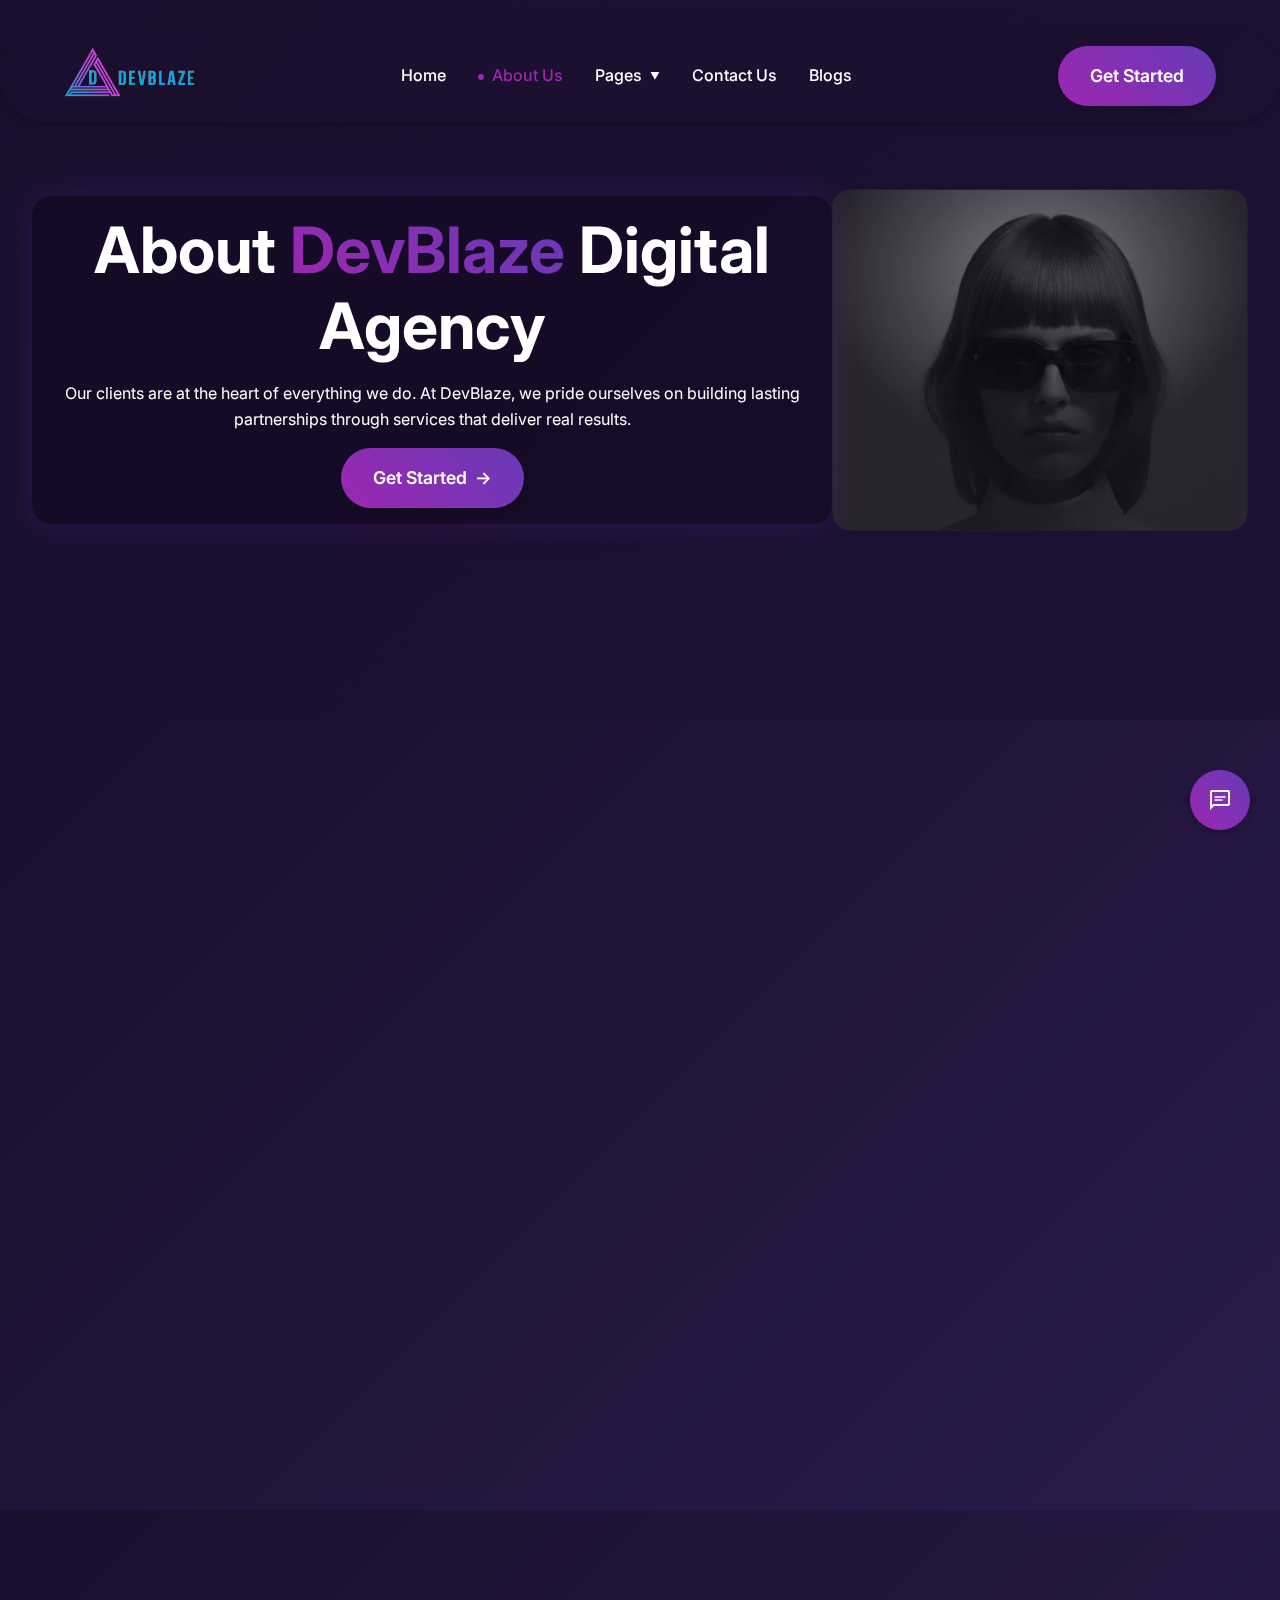
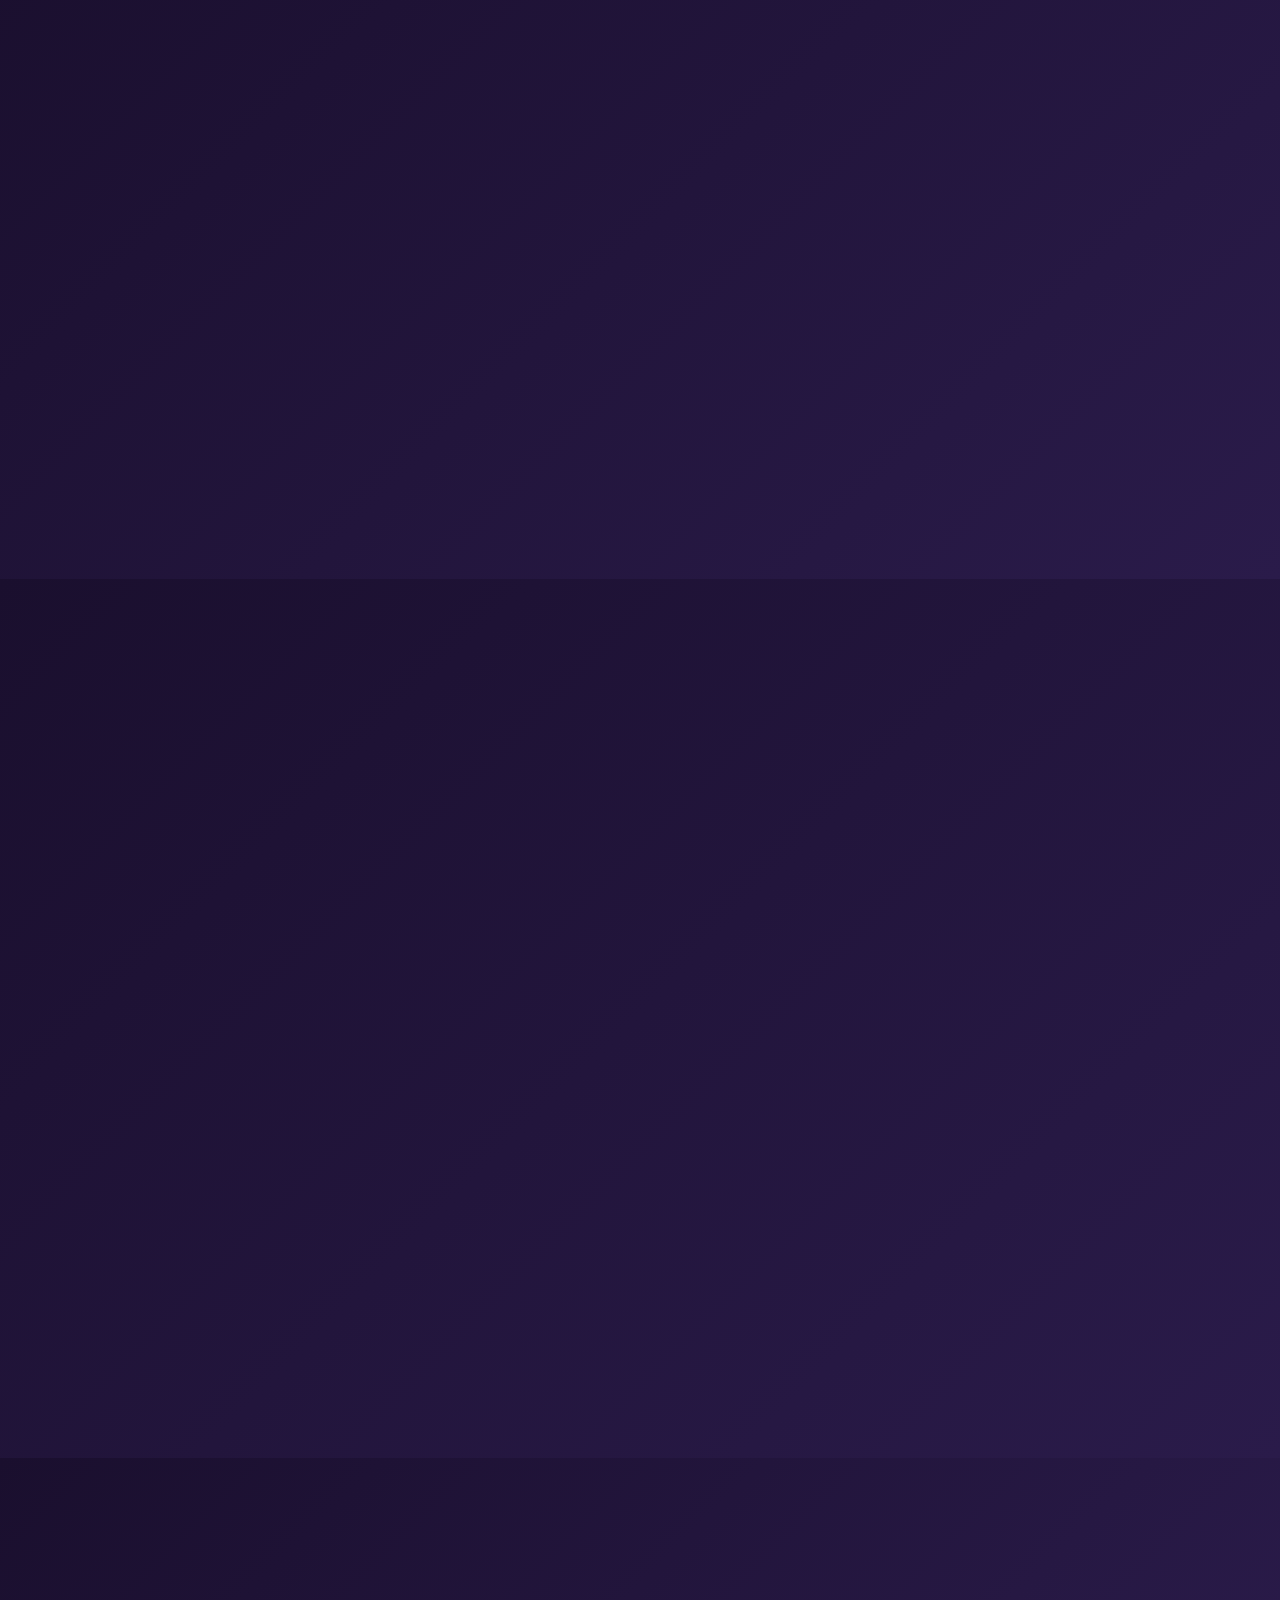
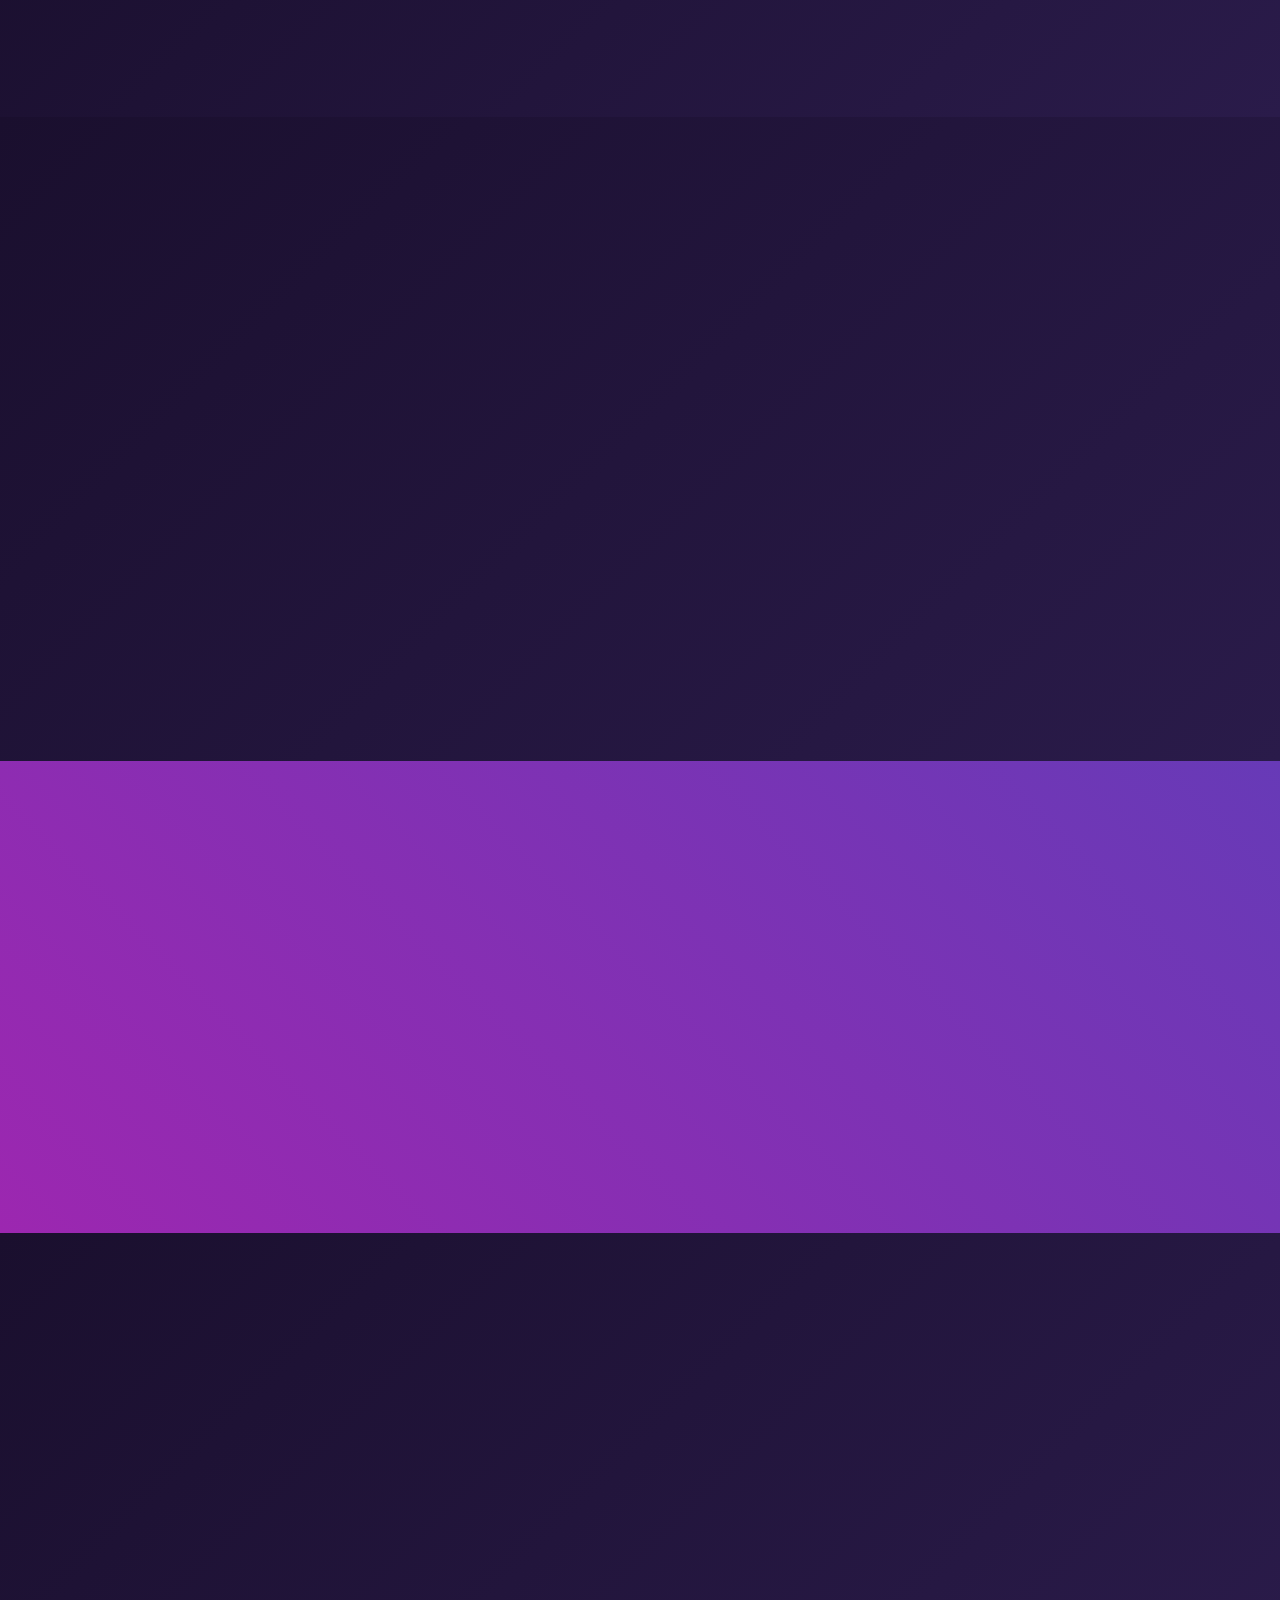
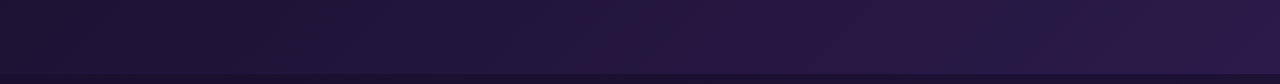
<file: about.html>
<!DOCTYPE html>
<html lang="en">
<head>
    <meta charset="UTF-8">
    <meta name="viewport" content="width=device-width, initial-scale=1.0">
    <title>About Us - Crafency Digital Agency</title>
    <link rel="stylesheet" href="css/styles.css">
    <link rel="stylesheet" href="css/chat.css">
    <link href="https://fonts.googleapis.com/css2?family=Inter:wght@400;500;600;700&display=swap" rel="stylesheet">
    <style>
    @media (max-width: 768px) {
        .about {
            padding: 70px 0 40px 0;
        }
        .about-content {
            gap: 30px;
            margin-top: 20px;
        }
        .footer {
            padding: 40px 0 20px 0;
        }
    }
    </style>
</head>
<body>
    <!-- Navigation Bar -->
    <nav class="navbar">
        <div class="logo">
            <a href="index.html">
                <img src="images/logo2.png" alt="DevBlaze Logo">
            </a>
        </div>
        <div class="hamburger">
            <span></span>
            <span></span>
            <span></span>
        </div>
        <div class="nav-links">
            <a href="index.html">Home</a>
            <a href="about.html" class="active"><span class="dot"></span>About Us</a>
            <div class="dropdown">
                <a href="#" class="dropdown-toggle">Pages</a>
                <div class="dropdown-menu">
                    <a href="services.html">Services</a>
                    <a href="#">Team</a>
                    <a href="#">Projects</a>
                </div>
            </div>
            <a href="contact.html">Contact Us</a>
            <a href="#">Blogs</a>
        </div>
        <div class="nav-buttons">
            <a href="contact.html" class="btn-primary">Get Started</a>
        </div>
    </nav>

    <!-- Hero Section -->
    <section class="hero about-hero">
        <div class="hero-content">
            <h1>About <span class="highlight">DevBlaze</span> Digital Agency</h1>
            <p>Our clients are at the heart of everything we do. At DevBlaze, we pride ourselves on building lasting partnerships through services that deliver real results.</p>
            <a href="contact.html" class="btn-primary">Get Started <span class="arrow">→</span></a>
        </div>
        <div class="hero-image">
            <img src="images/about_image.webp" alt="About DevBlaze">
        </div>
    </section>

    <!-- Our Story Section -->
    <section class="our-story" id="our-story">
        <div class="container">
            <div class="section-header">
                <h2>Our Story</h2>
                <p>Founded in 2015, Crafency began with a simple mission: to help businesses thrive in the digital landscape through innovative design and strategic thinking.</p>
            </div>
            <div class="story-content">
                <div class="story-text">
                    <p>What started as a small team of passionate designers and developers has grown into a full-service digital agency with expertise across brand strategy, web development, digital marketing, and content creation.</p>
                    <p>Over the years, we've had the privilege of working with clients across various industries, from startups to established enterprises, helping them transform their digital presence and achieve their business goals.</p>
                    <p>Today, our team of creative professionals continues to push boundaries, embrace new technologies, and deliver exceptional results for our clients. We believe in the power of collaboration, innovation, and continuous learning to create digital experiences that make a lasting impact.</p>
                </div>
                <div class="story-image">
                    <img src="images/stats_image.webp" alt="Our Story">
                </div>
            </div>
        </div>
    </section>

    <!-- Our Values Section -->
    <section class="our-values" id="our-values">
        <div class="container">
            <div class="section-header">
                <h2>Our Values</h2>
                <p>At Crafency, our values guide everything we do. They shape our culture, inform our decisions, and define how we work with our clients and each other.</p>
            </div>
            <div class="values-grid">
                <div class="value-item">
                    <div class="value-icon">
                        <img src="images/service_brand_strategy.svg" alt="Excellence Icon">
                    </div>
                    <h3>Excellence</h3>
                    <p>We strive for excellence in every project, pushing boundaries and exceeding expectations to deliver outstanding results.</p>
                </div>
                <div class="value-item">
                    <div class="value-icon">
                        <img src="images/service_website_design.svg" alt="Innovation Icon">
                    </div>
                    <h3>Innovation</h3>
                    <p>We embrace creativity and forward-thinking, constantly exploring new ideas and technologies to solve complex challenges.</p>
                </div>
                <div class="value-item">
                    <div class="value-icon">
                        <img src="images/service_digital_marketing.svg" alt="Collaboration Icon">
                    </div>
                    <h3>Collaboration</h3>
                    <p>We believe in the power of teamwork, fostering strong partnerships with our clients and within our team to achieve shared goals.</p>
                </div>
                <div class="value-item">
                    <div class="value-icon">
                        <img src="images/service_content_creation.svg" alt="Integrity Icon">
                    </div>
                    <h3>Integrity</h3>
                    <p>We operate with honesty, transparency, and ethical practices, building trust through our actions and commitments.</p>
                </div>
            </div>
        </div>
    </section>

    <!-- Team Section -->
    <section class="team" id="team">
        <div class="container">
            <div class="section-header">
                <h2>Meet Our Team</h2>
                <p>Our talented team of creative professionals is the heart of Crafency. Each member brings unique skills, perspectives, and passion to deliver exceptional results for our clients.</p>
            </div>
            <div class="team-grid">
                <!-- Team Member 1 -->
                <div class="team-member">
                    <div class="member-image">
                        <img src="images/team_member_1.webp" alt="Emma Collins">
                    </div>
                    <div class="member-info">
                        <h3>Emma Collins</h3>
                        <p>Creative Director</p>
                        <div class="member-social">
                            <a href="#"><img src="images/social_icon.svg" alt="Social Icon"></a>
                            <a href="#"><img src="images/social_icon.svg" alt="Social Icon"></a>
                            <a href="#"><img src="images/social_icon.svg" alt="Social Icon"></a>
                        </div>
                    </div>
                </div>
                
                <!-- Team Member 2 -->
                <div class="team-member">
                    <div class="member-image">
                        <img src="images/team_member_2.webp" alt="Liam Johnson">
                    </div>
                    <div class="member-info">
                        <h3>Liam Johnson</h3>
                        <p>Web Developer</p>
                        <div class="member-social">
                            <a href="#"><img src="images/social_icon.svg" alt="Social Icon"></a>
                            <a href="#"><img src="images/social_icon.svg" alt="Social Icon"></a>
                            <a href="#"><img src="images/social_icon.svg" alt="Social Icon"></a>
                        </div>
                    </div>
                </div>
                
                <!-- Team Member 3 -->
                <div class="team-member">
                    <div class="member-image">
                        <img src="images/team_member_3.webp" alt="Mason Walker">
                    </div>
                    <div class="member-info">
                        <h3>Mason Walker</h3>
                        <p>Performance Analyst</p>
                        <div class="member-social">
                            <a href="#"><img src="images/social_icon.svg" alt="Social Icon"></a>
                            <a href="#"><img src="images/social_icon.svg" alt="Social Icon"></a>
                            <a href="#"><img src="images/social_icon.svg" alt="Social Icon"></a>
                        </div>
                    </div>
                </div>
                
                <!-- Team Member 4 -->
                <div class="team-member">
                    <div class="member-image">
                        <img src="images/team_member_4.webp" alt="Noah Carter">
                    </div>
                    <div class="member-info">
                        <h3>Noah Carter</h3>
                        <p>Branding Expert</p>
                        <div class="member-social">
                            <a href="#"><img src="images/social_icon.svg" alt="Social Icon"></a>
                            <a href="#"><img src="images/social_icon.svg" alt="Social Icon"></a>
                            <a href="#"><img src="images/social_icon.svg" alt="Social Icon"></a>
                        </div>
                    </div>
                </div>
            </div>
            <div class="view-all">
                <a href="#" class="btn-primary">View all members</a>
            </div>
        </div>
    </section>

    <!-- Stats Section -->
    <section class="stats" id="stats">
        <div class="container">
            <div class="stats-grid">
                <div class="stat-item">
                    <h3>10+</h3>
                    <p>Years of Experience</p>
                </div>
                <div class="stat-item">
                    <h3>250+</h3>
                    <p>Projects Completed</p>
                </div>
                <div class="stat-item">
                    <h3>150+</h3>
                    <p>Happy Clients</p>
                </div>
                <div class="stat-item">
                    <h3>30+</h3>
                    <p>Team Members</p>
                </div>
            </div>
        </div>
    </section>

    <!-- Testimonials Section -->
    <section class="testimonials" id="testimonials">
        <div class="container">
            <div class="section-header">
                <h2>What Our Clients Say</h2>
                <p>Don't just take our word for it. Here's what our clients have to say about working with Crafency.</p>
            </div>
            <div class="testimonials-grid">
                <!-- Testimonial 1 -->
                <div class="testimonial-item">
                    <div class="testimonial-rating">
                        <span>★</span>
                        <span>★</span>
                        <span>★</span>
                        <span>★</span>
                        <span>★</span>
                    </div>
                    <div class="testimonial-content">
                        <p>"DevBlaze exceeded our expectations in every way. Their creative team brought our vision to life with a website that perfectly captures our brand essence and delivers an exceptional user experience."</p>
                    </div>
                    <div class="testimonial-author">
                        <div class="author-image">
                            <img src="images/team_member_1.webp" alt="James Carter">
                        </div>
                        <div class="author-info">
                            <h4>James Carter</h4>
                            <p>Founder, Luxe Living</p>
                        </div>
                    </div>
                </div>
                
                <!-- Testimonial 2 -->
                <div class="testimonial-item">
                    <div class="testimonial-rating">
                        <span>★</span>
                        <span>★</span>
                        <span>★</span>
                        <span>★</span>
                        <span>★</span>
                    </div>
                    <div class="testimonial-content">
                        <p>"Working with Crafency has been a game-changer for our business. Their strategic approach to digital marketing has significantly increased our online visibility and customer engagement. Highly recommended!"</p>
                    </div>
                    <div class="testimonial-author">
                        <div class="author-image">
                            <img src="images/team_member_2.webp" alt="Emily Davis">
                        </div>
                        <div class="author-info">
                            <h4>Emily Davis</h4>
                            <p>Owner, Urban Eats Café</p>
                        </div>
                    </div>
                </div>
                
                <!-- Testimonial 3 -->
                <div class="testimonial-item">
                    <div class="testimonial-rating">
                        <span>★</span>
                        <span>★</span>
                        <span>★</span>
                        <span>★</span>
                        <span>★</span>
                    </div>
                    <div class="testimonial-content">
                        <p>"The team at Crafency truly understands our brand and consistently delivers high-quality content that resonates with our audience. Their expertise and dedication have made them an invaluable partner in our growth journey."</p>
                    </div>
                    <div class="testimonial-author">
                        <div class="author-image">
                            <img src="images/team_member_3.webp" alt="Lisa White">
                        </div>
                        <div class="author-info">
                            <h4>Lisa White</h4>
                            <p>COO, Pure Essence Skincare</p>
                        </div>
                    </div>
                </div>
            </div>
        </div>
    </section>

    <!-- CTA Section -->
    <section class="cta" id="cta">
        <div class="container">
            <div class="cta-content">
                <h2>Ready to Transform Your Digital Presence?</h2>
                <p>Let's collaborate to create solutions that drive real results for your business.</p>
                <a href="contact.html" class="btn-primary">Get in Touch <span class="arrow">→</span></a>
            </div>
        </div>
    </section>

    <!-- Footer -->
    <footer class="footer">
        <div class="container">
            <div class="footer-top">
                <div class="footer-logo">
                    <img src="images/logo2.png" alt="DevBlaze Logo">
                    <p>Our clients are at the heart of everything we do. At Crafency, we pride ourselves on building lasting partnerships through services.</p>
                </div>
                <div class="footer-links">
                    <div class="footer-column">
                        <h3>Pages</h3>
                        <ul>
                            <li><a href="index.html">Home</a></li>
                            <li><a href="about.html">About Us</a></li>
                            <li><a href="services.html">Services</a></li>
                            <li><a href="#">Projects</a></li>
                            <li><a href="contact.html">Contact Us</a></li>
                        </ul>
                    </div>
                    <div class="footer-column">
                        <h3>Services</h3>
                        <ul>
                            <li><a href="services.html">Brand Strategy</a></li>
                            <li><a href="services.html">Web Development</a></li>
                            <li><a href="services.html">Digital Marketing</a></li>
                            <li><a href="services.html">Content Creation</a></li>
                        </ul>
                    </div>
                    <div class="footer-column">
                        <h3>Contact</h3>
                        <ul>
                            <li><a href="mailto:devblaze@gmail.com">devblaze@gmail.com</a></li>
                            <li><a href="#">+1 (973) 444-8643</a></li>
                            <li><a href="#">123 Digital Avenue, Suite 101, Newark, NJ 07102</a></li>
                        </ul>
                    </div>
                </div>
            </div>
            <div class="footer-bottom">
                <p>&copy; 2025 Crafency. All rights reserved.</p>
                <div class="footer-social">
                    <a href="#" aria-label="Facebook">
                        <svg xmlns="http://www.w3.org/2000/svg" viewBox="0 0 24 24" fill="currentColor"><path d="M12.001 2.002c-5.522 0-9.999 4.477-9.999 9.999 0 4.99 3.656 9.126 8.437 9.879v-6.988h-2.54v-2.891h2.54V9.798c0-2.508 1.493-3.891 3.776-3.891 1.094 0 2.24.195 2.24.195v2.459h-1.264c-1.24 0-1.628.772-1.628 1.563v1.875h2.771l-.443 2.891h-2.328v6.988C18.344 21.129 22 16.992 22 12.001c0-5.522-4.477-9.999-9.999-9.999z"/></svg>
                    </a>
                    <a href="#" aria-label="Discord">
                        <svg xmlns="http://www.w3.org/2000/svg" viewBox="0 0 24 24" fill="currentColor"><path d="M20.317 4.37a19.791 19.791 0 0 0-4.885-1.515.074.074 0 0 0-.079.037c-.21.375-.444.864-.608 1.25a18.27 18.27 0 0 0-5.487 0 12.64 12.64 0 0 0-.617-1.25.077.077 0 0 0-.079-.037A19.736 19.736 0 0 0 3.677 4.37a.07.07 0 0 0-.032.027C.533 9.046-.32 13.58.099 18.057a.082.082 0 0 0 .031.057 19.9 19.9 0 0 0 5.993 3.03.078.078 0 0 0 .084-.028 14.09 14.09 0 0 0 1.226-1.994.076.076 0 0 0-.041-.106 13.107 13.107 0 0 1-1.872-.892.077.077 0 0 1-.008-.128 10.2 10.2 0 0 0 .372-.292.074.074 0 0 1 .077-.01c3.928 1.793 8.18 1.793 12.062 0a.074.074 0 0 1 .078.01c.12.098.246.198.373.292a.077.077 0 0 1-.006.127 12.299 12.299 0 0 1-1.873.892.077.077 0 0 0-.041.107c.36.698.772 1.362 1.225 1.993a.076.076 0 0 0 .084.028 19.839 19.839 0 0 0 6.002-3.03.077.077 0 0 0 .032-.054c.5-5.177-.838-9.674-3.549-13.66a.061.061 0 0 0-.031-.03zM8.02 15.33c-1.183 0-2.157-1.085-2.157-2.419 0-1.333.956-2.419 2.157-2.419 1.21 0 2.176 1.096 2.157 2.42 0 1.333-.956 2.418-2.157 2.418zm7.975 0c-1.183 0-2.157-1.085-2.157-2.419 0-1.333.955-2.419 2.157-2.419 1.21 0 2.176 1.096 2.157 2.42 0 1.333-.946 2.418-2.157 2.418z"/></svg>
                    </a>
                    <a href="#" aria-label="YouTube">
                        <svg xmlns="http://www.w3.org/2000/svg" viewBox="0 0 24 24" fill="currentColor"><path d="M23.498 6.186a3.016 3.016 0 0 0-2.122-2.136C19.505 3.545 12 3.545 12 3.545s-7.505 0-9.377.505A3.017 3.017 0 0 0 .502 6.186C0 8.07 0 12 0 12s0 3.93.502 5.814a3.016 3.016 0 0 0 2.122 2.136c1.871.505 9.376.505 9.376.505s7.505 0 9.377-.505a3.015 3.015 0 0 0 2.122-2.136C24 15.93 24 12 24 12s0-3.93-.502-5.814zM9.545 15.568V8.432L15.818 12l-6.273 3.568z"/></svg>
                    </a>
                </div>
            </div>
        </div>
    </footer>

    <!-- Chat Button and Interface -->
    <div class="chat-button" aria-label="Open chat">
        <svg xmlns="http://www.w3.org/2000/svg" viewBox="0 0 24 24"><path d="M20 2H4c-1.1 0-2 .9-2 2v18l4-4h14c1.1 0 2-.9 2-2V4c0-1.1-.9-2-2-2zm0 14H5.17L4 17.17V4h16v12z"/><path d="M7 9h10M7 12h7" stroke="currentColor" stroke-width="1.5" stroke-linecap="round"/></svg>
    </div>
    
    <div class="chat-container">
        <div class="chat-header">
            <h3>DevBlaze Assistant</h3>
            <button class="chat-close">&times;</button>
        </div>
        <div class="chat-messages">
            <!-- Messages will be added here dynamically -->
        </div>
        <div class="chat-input-container">
            <textarea class="chat-input" placeholder="Type your message..." rows="1"></textarea>
            <button class="chat-send">
                <svg xmlns="http://www.w3.org/2000/svg" viewBox="0 0 24 24"><path d="M2.01 21L23 12 2.01 3 2 10l15 2-15 2z"/></svg>
            </button>
        </div>
    </div>

    <!-- Back to Top Button -->
    <a href="#" class="back-to-top">
        <svg xmlns="http://www.w3.org/2000/svg" viewBox="0 0 24 24" fill="currentColor"><path d="M12 4l-8 8h6v8h4v-8h6z"/></svg>
    </a>

    <script src="js/script.js"></script>
    <script src="js/scroll-animations.js"></script>
    <script src="js/chat.js"></script>
</body>
</html>
</file>
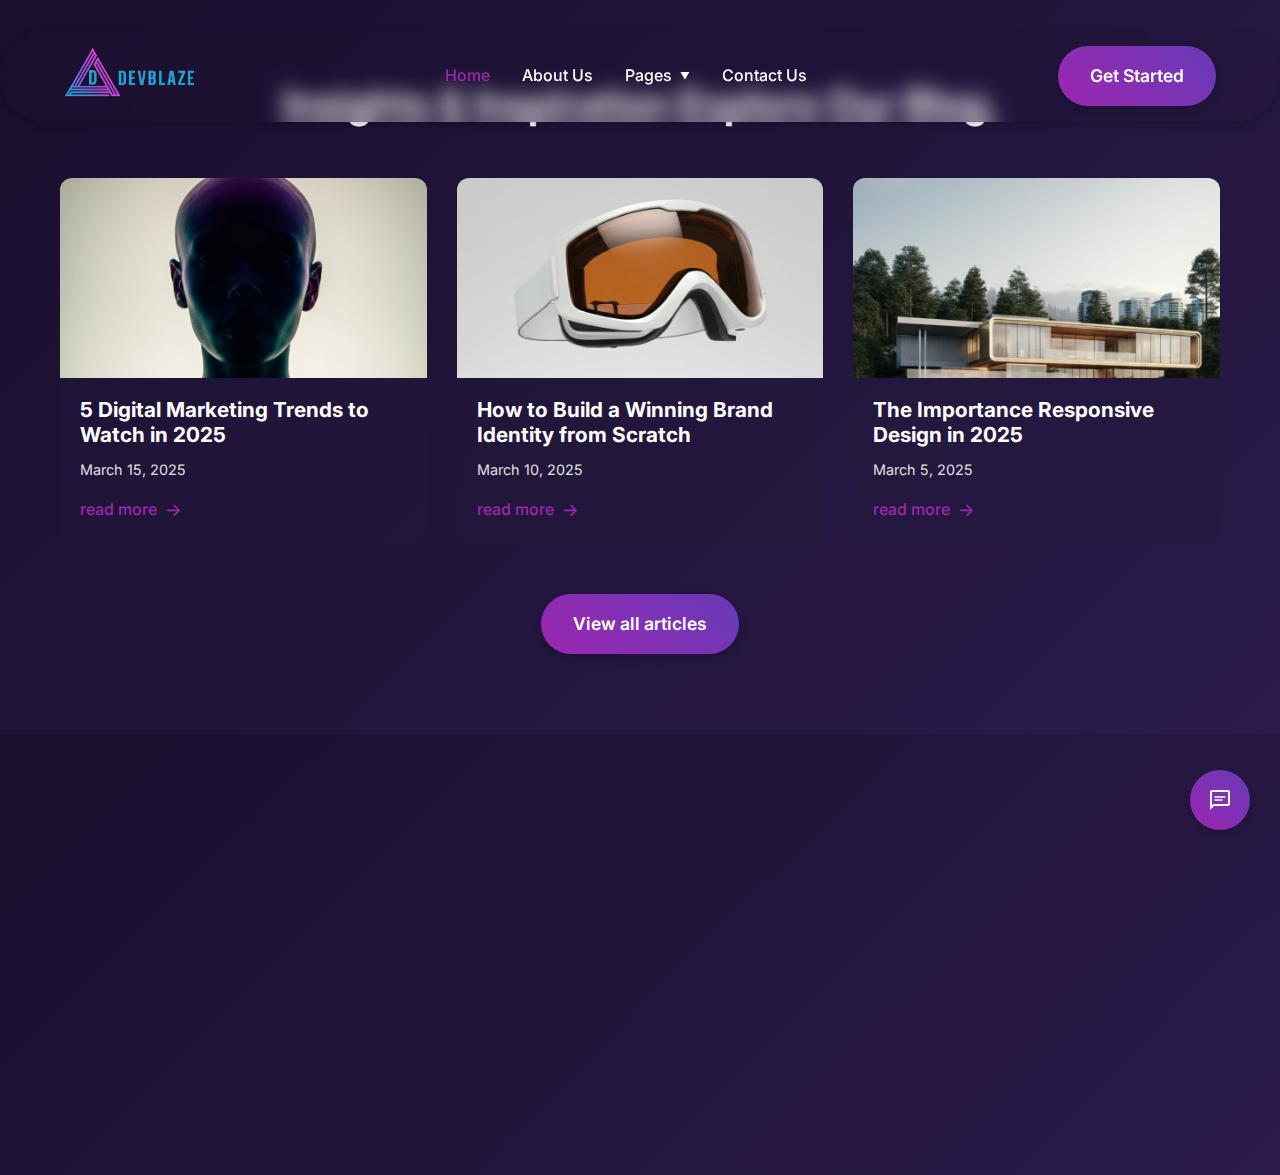
<file: blogs.html>
<!DOCTYPE html>
<html lang="en">
<head>
    <meta charset="UTF-8">
    <meta name="viewport" content="width=device-width, initial-scale=1.0">
    <title>DevBlaze - Digital Agency</title>
    <link rel="stylesheet" href="css/styles.css">
    <link rel="stylesheet" href="css/chat.css">
    <link href="https://fonts.googleapis.com/css2?family=Inter:wght@400;500;600;700&display=swap" rel="stylesheet">
</head>
<body>
    <!-- Navigation Bar -->
    <nav class="navbar">
        <div class="logo">
            <a href="index.html">
                <img src="images/logo2.png" alt="DevBlaze Logo">
            </a>
        </div>
        <div class="hamburger">
            <span></span>
            <span></span>
            <span></span>
        </div>

        <div class="nav-links">
            <a href="index.html" class="active">Home</a>
            <a href="about.html">About Us</a>
            <div class="dropdown">
                <a href="#" class="dropdown-toggle">Pages</a>
                <div class="dropdown-menu">
                    <a href="services.html">Services</a>
                    <a href="team.html">Team</a>
                    <a href="projects.html">Projects</a>
                </div>
            </div>
            <a href="contact.html">Contact Us</a>
        </div>
        <div class="nav-buttons">
            <a href="contact.html" class="btn-primary">Get Started</a>
        </div>
    </nav>




<!-- Blogs Section for home page-->
    <!-- Blog Section -->
    <section class="blog" id="blog">
        <div class="container">
            <div class="section-header">
                <h2>Insights & Inspiration Explore Our Blog.</h2>
            </div>
            <div class="blog-grid">
                <!-- Blog Post 1 -->
                <div class="blog-post">
                    <div class="post-image">
                        <img src="images/blog_image_1.webp" alt="Blog Post 1">
                    </div>
                    <div class="post-content">
                        <h3>5 Digital Marketing Trends to Watch in 2025</h3>
                        <p>March 15, 2025</p>
                        <a href="#" class="read-more">read more<span class="arrow">→</span></a>
                    </div>
                </div>
                
                <!-- Blog Post 2 -->
                <div class="blog-post">
                    <div class="post-image">
                        <img src="images/blog_image_2.webp" alt="Blog Post 2">
                    </div>
                    <div class="post-content">
                        <h3>How to Build a Winning Brand Identity from Scratch</h3>
                        <p>March 10, 2025</p>
                        <a href="#" class="read-more">read more<span class="arrow">→</span></a>
                    </div>
                </div>
                
                <!-- Blog Post 3 -->
                <div class="blog-post">
                    <div class="post-image">
                        <img src="images/blog_image_3.webp" alt="Blog Post 3">
                    </div>
                    <div class="post-content">
                        <h3>The Importance Responsive Design in 2025</h3>
                        <p>March 5, 2025</p>
                        <a href="#" class="read-more">read more<span class="arrow">→</span></a>
                    </div>
                </div>
            </div>
            <div class="view-all">
                <a href="#" class="btn-primary">View all articles</a>
            </div>
        </div>
    </section>



   
   
   
    <!-- Footer -->
    <footer class="footer">
        <div class="container">
            <div class="footer-top">
                <div class="footer-logo">
                    <img src="images/logo2.png" alt="DevBlaze Logo">
                    <p>Our clients are at the heart of everything we do. At Crafency, we pride ourselves on building lasting partnerships through services.</p>
                </div>
                <div class="footer-links">
                    <div class="footer-column">
                        <h3>Pages</h3>
                        <ul>
                            <li><a href="index.html">Home</a></li>
                            <li><a href="about.html">About Us</a></li>
                            <li><a href="services.html">Services</a></li>
                            <li><a href="#">Projects</a></li>
                            <li><a href="contact.html">Contact Us</a></li>
                        </ul>
                    </div>
                    <div class="footer-column">
                        <h3>Services</h3>
                        <ul>
                            <li><a href="services.html">Brand Strategy</a></li>
                            <li><a href="services.html">Web Development</a></li>
                            <li><a href="services.html">Digital Marketing</a></li>
                            <li><a href="services.html">Content Creation</a></li>
                        </ul>
                    </div>
                    <div class="footer-column">
                        <h3>Contact</h3>
                        <ul>
                            <li><a href="mailto:devblaze@gmail.com">devblaze@gmail.com</a></li>
                            <li><a href="#">+1 (973) 444-8643</a></li>
                            <li><a href="#">123 Digital Avenue, Suite 101, Newark, NJ 07102</a></li>
                        </ul>
                    </div>
                </div>
            </div>
            <div class="footer-bottom">
                <p>&copy; 2025 DevBlaze. All rights reserved.</p>
                <div class="footer-social">
                    <a href="https://www.linkedin.com/in/demilade-adelana-317250364/" aria-label="LinkedIn">
                        <svg xmlns="http://www.w3.org/2000/svg" viewBox="0 0 24 24" fill="currentColor">
                          <path d="M19 0h-14c-2.76 0-5 2.24-5 5v14c0 2.76 2.24 5 5 5h14c2.76 0 5-2.24 5-5v-14c0-2.76-2.24-5-5-5zm-11 19h-3v-9h3v9zm-1.5-10.28c-.97 0-1.75-.79-1.75-1.75s.78-1.75 1.75-1.75 1.75.79 1.75 1.75-.78 1.75-1.75 1.75zm13.5 10.28h-3v-4.5c0-1.1-.9-2-2-2s-2 .9-2 2v4.5h-3v-9h3v1.22c.41-.72 1.39-1.22 2.25-1.22 1.66 0 3 1.34 3 3v6z"/>
                        </svg>
                    </a>
                    <a href="#" aria-label="Facebook">
                        <svg xmlns="http://www.w3.org/2000/svg" viewBox="0 0 24 24" fill="currentColor"><path d="M12.001 2.002c-5.522 0-9.999 4.477-9.999 9.999 0 4.99 3.656 9.126 8.437 9.879v-6.988h-2.54v-2.891h2.54V9.798c0-2.508 1.493-3.891 3.776-3.891 1.094 0 2.24.195 2.24.195v2.459h-1.264c-1.24 0-1.628.772-1.628 1.563v1.875h2.771l-.443 2.891h-2.328v6.988C18.344 21.129 22 16.992 22 12.001c0-5.522-4.477-9.999-9.999-9.999z"/></svg>
                    </a>
                    <a href="#" aria-label="Discord">
                        <svg xmlns="http://www.w3.org/2000/svg" viewBox="0 0 24 24" fill="currentColor"><path d="M20.317 4.37a19.791 19.791 0 0 0-4.885-1.515.074.074 0 0 0-.079.037c-.21.375-.444.864-.608 1.25a18.27 18.27 0 0 0-5.487 0 12.64 12.64 0 0 0-.617-1.25.077.077 0 0 0-.079-.037A19.736 19.736 0 0 0 3.677 4.37a.07.07 0 0 0-.032.027C.533 9.046-.32 13.58.099 18.057a.082.082 0 0 0 .031.057 19.9 19.9 0 0 0 5.993 3.03.078.078 0 0 0 .084-.028 14.09 14.09 0 0 0 1.226-1.994.076.076 0 0 0-.041-.106 13.107 13.107 0 0 1-1.872-.892.077.077 0 0 1-.008-.128 10.2 10.2 0 0 0 .372-.292.074.074 0 0 1 .077-.01c3.928 1.793 8.18 1.793 12.062 0a.074.074 0 0 1 .078.01c.12.098.246.198.373.292a.077.077 0 0 1-.006.127 12.299 12.299 0 0 1-1.873.892.077.077 0 0 0-.041.107c.36.698.772 1.362 1.225 1.993a.076.076 0 0 0 .084.028 19.839 19.839 0 0 0 6.002-3.03.077.077 0 0 0 .032-.054c.5-5.177-.838-9.674-3.549-13.66a.061.061 0 0 0-.031-.03zM8.02 15.33c-1.183 0-2.157-1.085-2.157-2.419 0-1.333.956-2.419 2.157-2.419 1.21 0 2.176 1.096 2.157 2.42 0 1.333-.956 2.418-2.157 2.418zm7.975 0c-1.183 0-2.157-1.085-2.157-2.419 0-1.333.955-2.419 2.157-2.419 1.21 0 2.176 1.096 2.157 2.42 0 1.333-.946 2.418-2.157 2.418z"/></svg>
                    </a>
                    <a href="#" aria-label="YouTube">
                        <svg xmlns="http://www.w3.org/2000/svg" viewBox="0 0 24 24" fill="currentColor"><path d="M23.498 6.186a3.016 3.016 0 0 0-2.122-2.136C19.505 3.545 12 3.545 12 3.545s-7.505 0-9.377.505A3.017 3.017 0 0 0 .502 6.186C0 8.07 0 12 0 12s0 3.93.502 5.814a3.016 3.016 0 0 0 2.122 2.136c1.871.505 9.376.505 9.376.505s7.505 0 9.377-.505a3.015 3.015 0 0 0 2.122-2.136C24 15.93 24 12 24 12s0-3.93-.502-5.814zM9.545 15.568V8.432L15.818 12l-6.273 3.568z"/></svg>
                    </a>
                </div>
            </div>
        </div>
    </footer>

    <!-- Chat Button and Interface -->
    <div class="chat-button" aria-label="Open chat">
        <svg xmlns="http://www.w3.org/2000/svg" viewBox="0 0 24 24"><path d="M20 2H4c-1.1 0-2 .9-2 2v18l4-4h14c1.1 0 2-.9 2-2V4c0-1.1-.9-2-2-2zm0 14H5.17L4 17.17V4h16v12z"/><path d="M7 9h10M7 12h7" stroke="currentColor" stroke-width="1.5" stroke-linecap="round"/></svg>
    </div>
    
    <div class="chat-container">
        <div class="chat-header">
            <h3>DevBlaze Assistant</h3>
            <button class="chat-close">&times;</button>
        </div>
        <div class="chat-messages">
            <!-- Messages will be added here dynamically -->
        </div>
        <div class="chat-input-container">
            <textarea class="chat-input" placeholder="Type your message..." rows="1"></textarea>
            <button class="chat-send">
                <svg xmlns="http://www.w3.org/2000/svg" viewBox="0 0 24 24"><path d="M2.01 21L23 12 2.01 3 2 10l15 2-15 2z"/></svg>
            </button>
        </div>
    </div>

    <!-- Back to Top Button -->
    <a href="#" class="back-to-top">
        <svg xmlns="http://www.w3.org/2000/svg" viewBox="0 0 24 24" fill="currentColor"><path d="M12 4l-8 8h6v8h4v-8h6z"/></svg>
    </a>

    <script src="js/script.js"></script>
    <script src="js/scroll-animations.js"></script>
    <script src="js/chat.js"></script>
</body>
</html>
</file>
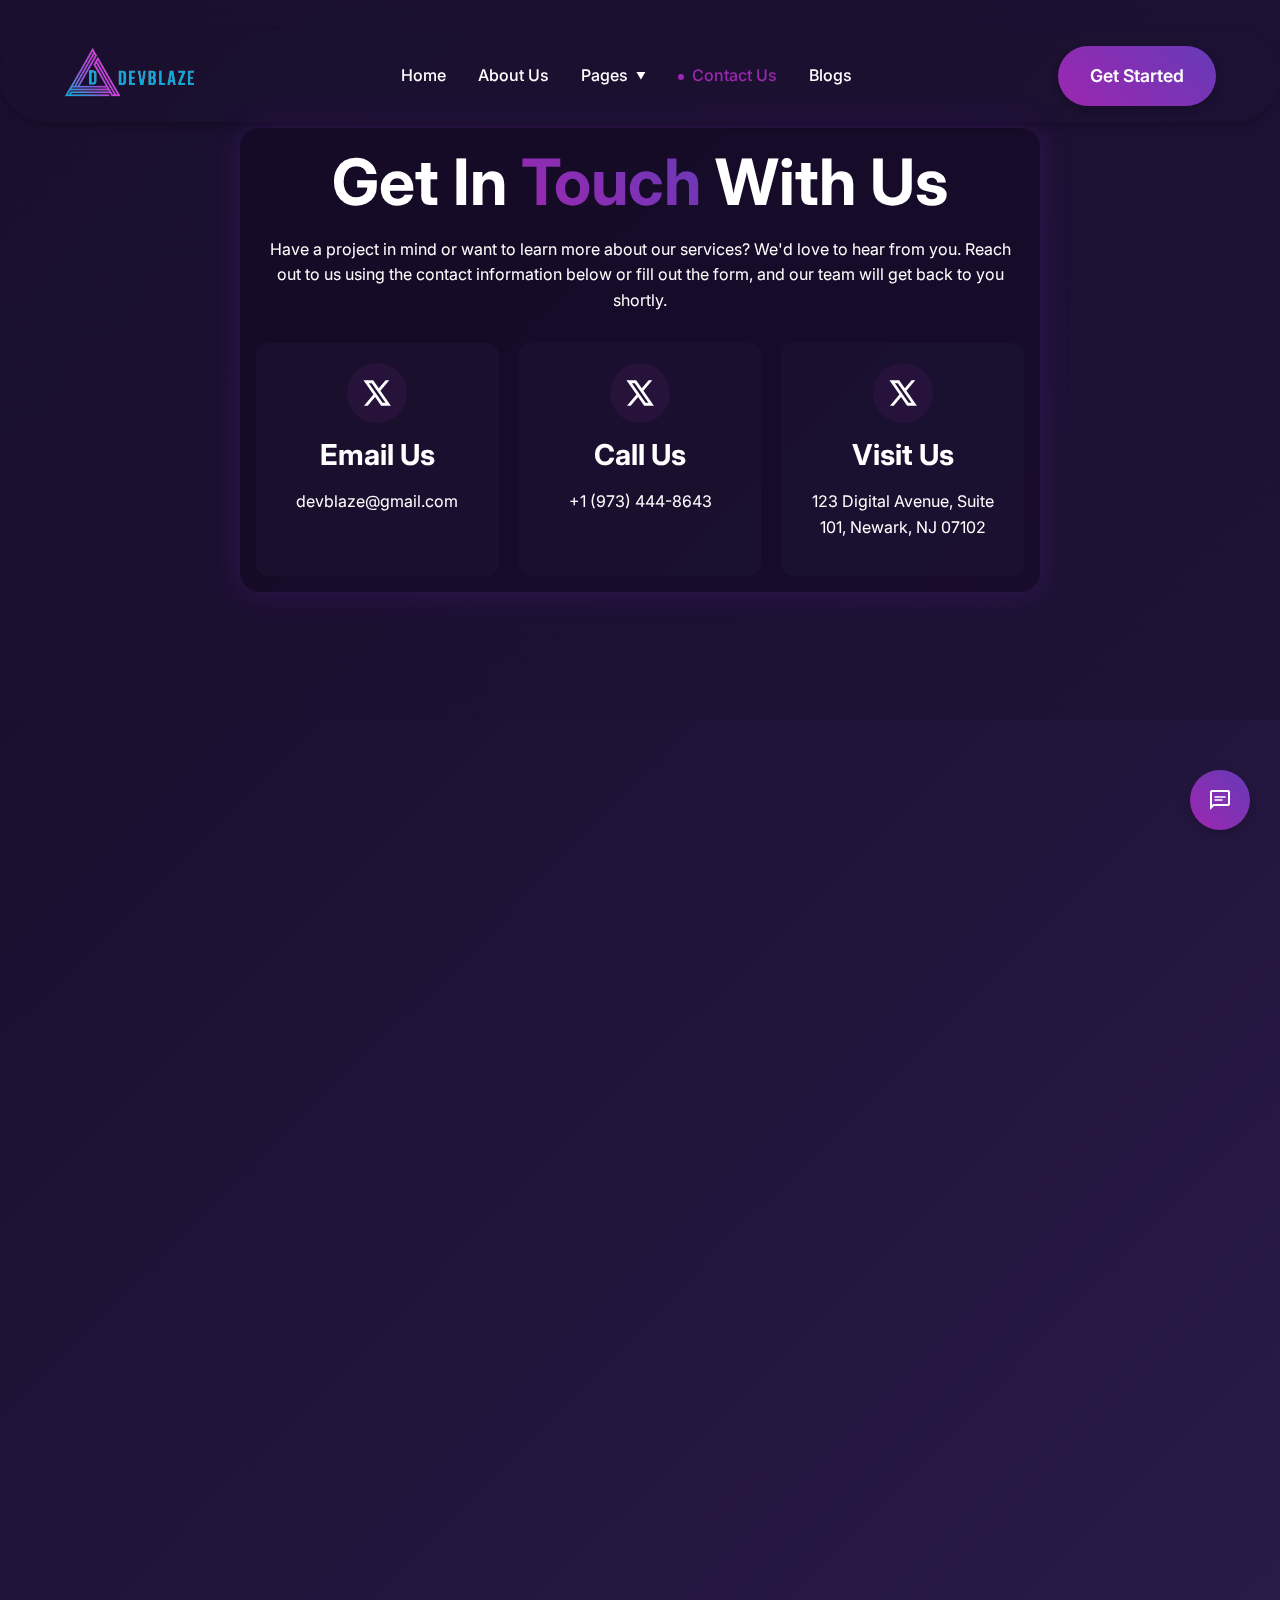
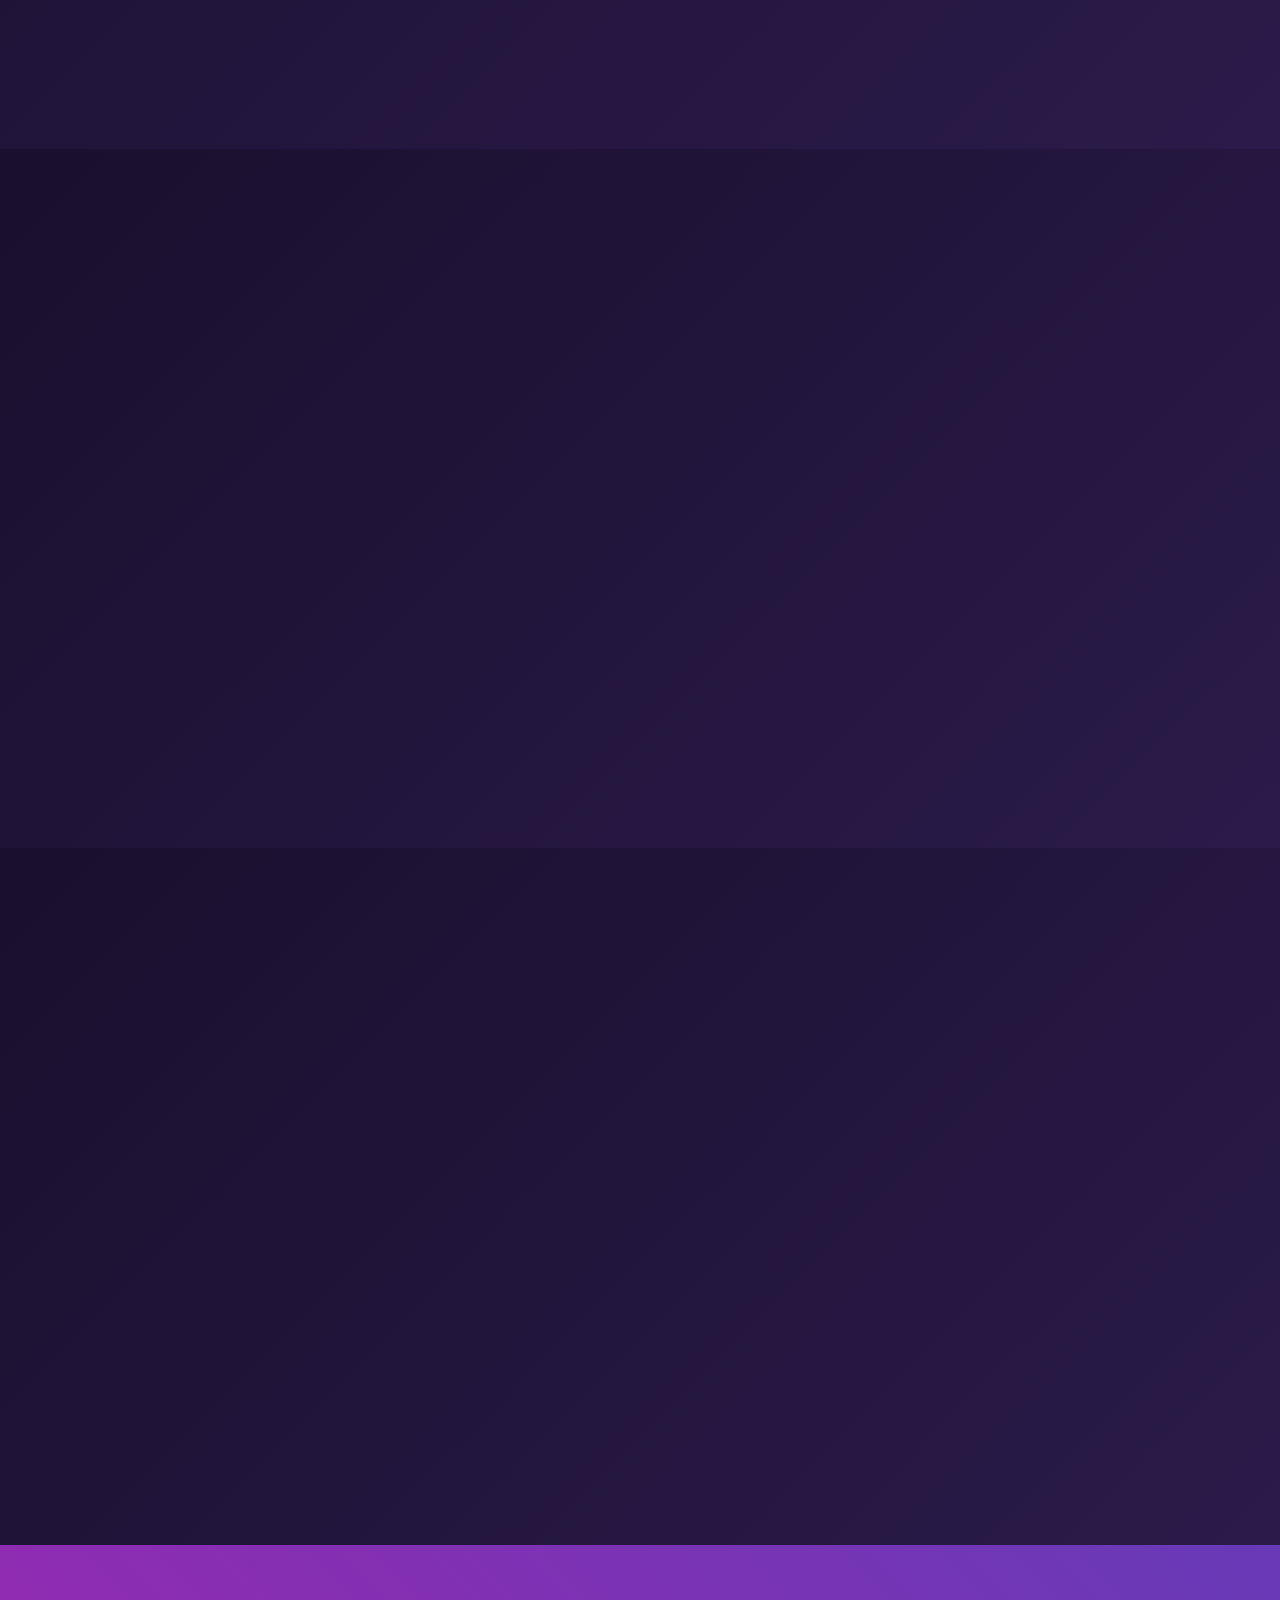
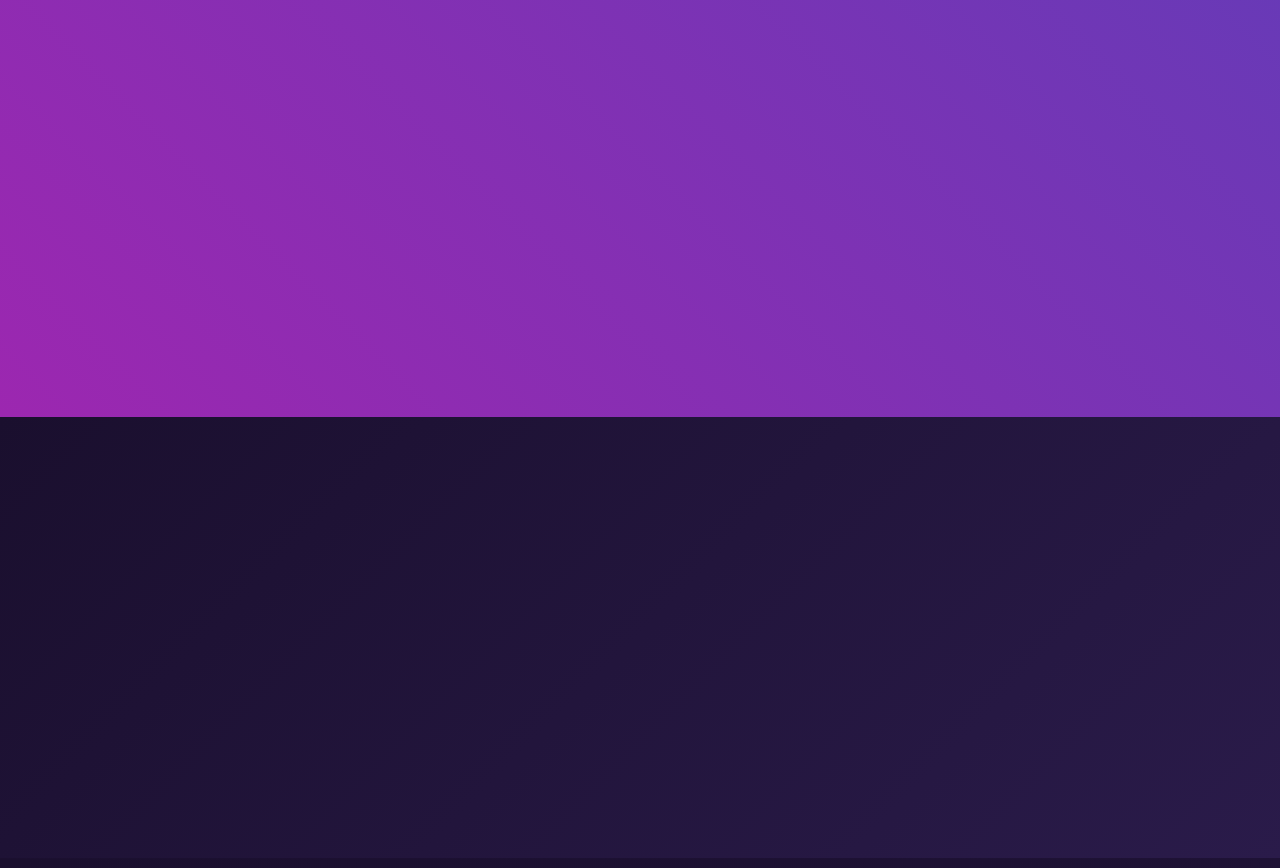
<file: contact.html>
<!DOCTYPE html>
<html lang="en">
<head>
    <meta charset="UTF-8">
    <meta name="viewport" content="width=device-width, initial-scale=1.0">
    <title>Contact Us - DevBlaze Digital Agency</title>
    <link rel="stylesheet" href="css/styles.css">
    <link rel="stylesheet" href="css/chat.css">
    <link href="https://fonts.googleapis.com/css2?family=Inter:wght@400;500;600;700&display=swap" rel="stylesheet">
    <style>
    @media (max-width: 768px) {
        .contact-hero {
            min-height: 60vh;
            padding: 60px 0 30px 0;
        }
        .contact-info-cards {
            gap: 10px;
            margin-top: 15px;
        }
        .footer {
            padding: 40px 0 20px 0;
        }
    }
    </style>
</head>
<body>
    <!-- Navigation Bar -->
    <nav class="navbar">
        <div class="logo">
            <a href="index.html">
                <img src="images/logo2.png" alt="DevBlaze Logo">
            </a>
        </div>
        <div class="hamburger">
            <span></span>
            <span></span>
            <span></span>
        </div>
        <div class="nav-links">
            <a href="index.html">Home</a>
            <a href="about.html">About Us</a>
            <div class="dropdown">
                <a href="#" class="dropdown-toggle">Pages</a>
                <div class="dropdown-menu">
                    <a href="services.html">Services</a>
                    <a href="#">Team</a>
                    <a href="#">Projects</a>
                </div>
            </div>
            <a href="contact.html" class="active"><span class="dot"></span>Contact Us</a>
            <a href="#">Blogs</a>
        </div>
        <div class="nav-buttons">
            <a href="contact.html" class="btn-primary">Get Started</a>
        </div>
    </nav>

    <!-- Hero Section -->
    <section class="hero contact-hero">
        <div class="hero-content">
            <h1>Get In <span class="highlight">Touch</span> With Us</h1>
            <p>Have a project in mind or want to learn more about our services? We'd love to hear from you. Reach out to us using the contact information below or fill out the form, and our team will get back to you shortly.</p>
            <div class="contact-info-cards">
                <div class="contact-card">
                    <div class="card-icon">
                        <img src="images/social_icon.svg" alt="Email Icon">
                    </div>
                    <h3>Email Us</h3>
                    <p><a href="mailto:devblaze@gmail.com">devblaze@gmail.com</a></p>   
                </div>
                <div class="contact-card">
                    <div class="card-icon">
                        <img src="images/social_icon.svg" alt="Phone Icon">
                    </div>
                    <h3>Call Us</h3>
                    <p><a href="tel:+15551234567">+1 (973) 444-8643</a></p>
                </div>
                <div class="contact-card">
                    <div class="card-icon">
                        <img src="images/social_icon.svg" alt="Location Icon">
                    </div>
                    <h3>Visit Us</h3>
                    <p>123 Digital Avenue, Suite 101, Newark, NJ 07102</p>  
                </div>
            </div>
        </div>
    </section>

    <!-- Contact Form Section -->
    <section class="contact-form" id="contact-form">
        <div class="container">
            <div class="section-header">
                <h2>Send Us a Message</h2>
                <p>Fill out the form below and we'll get back to you as soon as possible.</p>
            </div>
            <div class="form-container">
                <form id="contactForm" method="POST" action="process_contact.php">
                    <div class="form-row">
                        <div class="form-group">
                            <label for="name">Full Name *</label>
                            <input type="text" id="name" name="name" required>
                        </div>
                        <div class="form-group">
                            <label for="email">Email Address *</label>
                            <input type="email" id="email" name="email" required>
                        </div>
                    </div>
                    <div class="form-row">
                        <div class="form-group">
                            <label for="phone">Phone Number</label>
                            <input type="tel" id="phone" name="phone">
                        </div>
                        <div class="form-group">
                            <label for="subject">Subject *</label>
                            <input type="text" id="subject" name="subject" required>
                        </div>
                    </div>
                    <div class="form-group">
                        <label for="service">Service You're Interested In *</label>
                        <select id="service" name="service" required>
                            <option value="">Select a Service</option>
                            <option value="Brand Strategy">Brand Strategy & Identity</option>
                            <option value="Web Development">Website Design & Development</option>
                            <option value="Digital Marketing">Digital Marketing and SEO</option>
                            <option value="Content Creation">Content Creation & Copywriting</option>
                        </select>
                    </div>
                    <div class="form-group">
                        <label for="message">Your Message *</label>
                        <textarea id="message" name="message" rows="6" required></textarea>
                    </div>
                    <div class="form-group">
                        <button type="submit" class="btn-primary">Send Message</button>
                    </div>
                    <div id="formStatus" class="form-status"></div>
                </form>
            </div>
        </div>
    </section>

    <!-- Map Section -->
    <section class="map-section" id="map">
        <div class="container">
            <div class="section-header">
                <h2>Our Location</h2>
                <p>Visit our office in the heart of New Jersey's tech district.</p>
            </div>
            <div class="map-container">
                <!-- Map placeholder - in a real implementation, this would be replaced with an actual map integration -->
                <div class="map-placeholder">
                    <img src="images/project_image_6.webp" alt="Office Location Map">
                    <div class="map-overlay">
                        <div class="map-pin">
                            <img src="images/social_icon.svg" alt="Location Pin">
                        </div>
                    </div>
                </div>
            </div>
        </div>
    </section>

    <!-- FAQ Section -->
    <section class="faq" id="faq">
        <div class="container">
            <div class="section-header">
                <h2>Frequently Asked Questions</h2>
                <p>Find answers to common questions about working with DevBlaze.</p>
            </div>
            <div class="faq-list">
                <div class="faq-item">
                    <div class="faq-question">
                        <h3>What information should I prepare before contacting you?</h3>
                        <span class="faq-toggle">+</span>
                    </div>
                    <div class="faq-answer">
                        <p>To help us understand your needs better, it's helpful to prepare information about your business, project goals, target audience, timeline, budget range, and any specific requirements or preferences you have. The more details you can provide, the more tailored our response will be.</p>
                    </div>
                </div>
                <div class="faq-item">
                    <div class="faq-question">
                        <h3>How quickly will I receive a response after submitting my inquiry?</h3>
                        <span class="faq-toggle">+</span>
                    </div>
                    <div class="faq-answer">
                        <p>We typically respond to all inquiries within 24 business hours. For urgent matters, we recommend calling our office directly.</p>
                    </div>
                </div>
                <div class="faq-item">
                    <div class="faq-question">
                        <h3>Do you work with clients outside of New Jersey?</h3>
                        <span class="faq-toggle">+</span>
                    </div>
                    <div class="faq-answer">
                        <p>Yes, we work with clients globally. While our office is based in New Jersey, we leverage digital communication tools to collaborate effectively with clients anywhere in the world. We've successfully completed projects for clients across North America, Europe, Asia, and Australia.</p>
                    </div>
                </div>
                <div class="faq-item">
                    <div class="faq-question">
                        <h3>What happens after I submit my contact form?</h3>
                        <span class="faq-toggle">+</span>
                    </div>
                    <div class="faq-answer">
                        <p>After submitting your contact form, you'll receive an automated confirmation email. Our team will review your inquiry and reach out to schedule an initial consultation to discuss your project in detail. During this consultation, we'll ask questions to better understand your needs, share relevant case studies, and discuss potential approaches to your project.</p>
                    </div>
                </div>
            </div>
        </div>
    </section>

    <!-- CTA Section -->
    <section class="cta" id="cta">
        <div class="container">
            <div class="cta-content">
                <h2>Ready to Transform Your Digital Presence?</h2>
                <p>Let's collaborate to create solutions that drive real results for your business.</p>
                <a href="#contact-form" class="btn-primary">Get Started Now <span class="arrow">→</span></a>
            </div>
        </div>
    </section>

    <!-- Footer -->
    <footer class="footer">
        <div class="container">
            <div class="footer-top">
                <div class="footer-logo">
                    <img src="images/logo2.png" alt="DevBlaze Logo">
                    <p>Our clients are at the heart of everything we do. At DevBlaze, we pride ourselves on building lasting partnerships through services.</p>
                </div>
                <div class="footer-links">
                    <div class="footer-column">
                        <h3>Pages</h3>
                        <ul>
                            <li><a href="index.html">Home</a></li>
                            <li><a href="about.html">About Us</a></li>
                            <li><a href="services.html">Services</a></li>
                            <li><a href="#">Projects</a></li>
                            <li><a href="contact.html">Contact Us</a></li>
                        </ul>
                    </div>
                    <div class="footer-column">
                        <h3>Services</h3>
                        <ul>
                            <li><a href="services.html">Brand Strategy</a></li>
                            <li><a href="services.html">Web Development</a></li>
                            <li><a href="services.html">Digital Marketing</a></li>
                            <li><a href="services.html">Content Creation</a></li>
                        </ul>
                    </div>
                    <div class="footer-column">
                        <h3>Contact</h3>
                        <ul>
                            <li><a href="mailto:devblaze@gmail.com">devblaze@gmail.com</a></li>
                            <li><a href="#">+1 (973) 444-8643</a></li>
                            <li><a href="#">123 Digital Avenue, Suite 101, Newark, NJ 07102</a></li>
                        </ul>
                    </div>
                </div>
            </div>
            <div class="footer-bottom">
                <p>&copy; 2025 DevBlaze. All rights reserved.</p>
                <div class="footer-social">
                    <a href="#" aria-label="Facebook">
                        <svg xmlns="http://www.w3.org/2000/svg" viewBox="0 0 24 24" fill="currentColor"><path d="M12.001 2.002c-5.522 0-9.999 4.477-9.999 9.999 0 4.99 3.656 9.126 8.437 9.879v-6.988h-2.54v-2.891h2.54V9.798c0-2.508 1.493-3.891 3.776-3.891 1.094 0 2.24.195 2.24.195v2.459h-1.264c-1.24 0-1.628.772-1.628 1.563v1.875h2.771l-.443 2.891h-2.328v6.988C18.344 21.129 22 16.992 22 12.001c0-5.522-4.477-9.999-9.999-9.999z"/></svg>
                    </a>
                    <a href="#" aria-label="Discord">
                        <svg xmlns="http://www.w3.org/2000/svg" viewBox="0 0 24 24" fill="currentColor"><path d="M20.317 4.37a19.791 19.791 0 0 0-4.885-1.515.074.074 0 0 0-.079.037c-.21.375-.444.864-.608 1.25a18.27 18.27 0 0 0-5.487 0 12.64 12.64 0 0 0-.617-1.25.077.077 0 0 0-.079-.037A19.736 19.736 0 0 0 3.677 4.37a.07.07 0 0 0-.032.027C.533 9.046-.32 13.58.099 18.057a.082.082 0 0 0 .031.057 19.9 19.9 0 0 0 5.993 3.03.078.078 0 0 0 .084-.028 14.09 14.09 0 0 0 1.226-1.994.076.076 0 0 0-.041-.106 13.107 13.107 0 0 1-1.872-.892.077.077 0 0 1-.008-.128 10.2 10.2 0 0 0 .372-.292.074.074 0 0 1 .077-.01c3.928 1.793 8.18 1.793 12.062 0a.074.074 0 0 1 .078.01c.12.098.246.198.373.292a.077.077 0 0 1-.006.127 12.299 12.299 0 0 1-1.873.892.077.077 0 0 0-.041.107c.36.698.772 1.362 1.225 1.993a.076.076 0 0 0 .084.028 19.839 19.839 0 0 0 6.002-3.03.077.077 0 0 0 .032-.054c.5-5.177-.838-9.674-3.549-13.66a.061.061 0 0 0-.031-.03zM8.02 15.33c-1.183 0-2.157-1.085-2.157-2.419 0-1.333.956-2.419 2.157-2.419 1.21 0 2.176 1.096 2.157 2.42 0 1.333-.956 2.418-2.157 2.418zm7.975 0c-1.183 0-2.157-1.085-2.157-2.419 0-1.333.955-2.419 2.157-2.419 1.21 0 2.176 1.096 2.157 2.42 0 1.333-.946 2.418-2.157 2.418z"/></svg>
                    </a>
                    <a href="#" aria-label="YouTube">
                        <svg xmlns="http://www.w3.org/2000/svg" viewBox="0 0 24 24" fill="currentColor"><path d="M23.498 6.186a3.016 3.016 0 0 0-2.122-2.136C19.505 3.545 12 3.545 12 3.545s-7.505 0-9.377.505A3.017 3.017 0 0 0 .502 6.186C0 8.07 0 12 0 12s0 3.93.502 5.814a3.016 3.016 0 0 0 2.122 2.136c1.871.505 9.376.505 9.376.505s7.505 0 9.377-.505a3.015 3.015 0 0 0 2.122-2.136C24 15.93 24 12 24 12s0-3.93-.502-5.814zM9.545 15.568V8.432L15.818 12l-6.273 3.568z"/></svg>
                    </a>
                </div>
            </div>
        </div>
    </footer>

    <!-- Chat Button and Interface -->
    <div class="chat-button" aria-label="Open chat">
        <svg xmlns="http://www.w3.org/2000/svg" viewBox="0 0 24 24"><path d="M20 2H4c-1.1 0-2 .9-2 2v18l4-4h14c1.1 0 2-.9 2-2V4c0-1.1-.9-2-2-2zm0 14H5.17L4 17.17V4h16v12z"/><path d="M7 9h10M7 12h7" stroke="currentColor" stroke-width="1.5" stroke-linecap="round"/></svg>
    </div>
    
    <div class="chat-container">
        <div class="chat-header">
            <h3>DevBlaze Assistant</h3>
            <button class="chat-close">&times;</button>
        </div>
        <div class="chat-messages">
            <!-- Messages will be added here dynamically -->
        </div>
        <div class="chat-input-container">
            <textarea class="chat-input" placeholder="Type your message..." rows="1"></textarea>
            <button class="chat-send">
                <svg xmlns="http://www.w3.org/2000/svg" viewBox="0 0 24 24"><path d="M2.01 21L23 12 2.01 3 2 10l15 2-15 2z"/></svg>
            </button>
        </div>
    </div>

    <!-- Back to Top Button -->
    <a href="#" class="back-to-top">
        <svg xmlns="http://www.w3.org/2000/svg" viewBox="0 0 24 24" fill="currentColor"><path d="M12 4l-8 8h6v8h4v-8h6z"/></svg>
    </a>

    <script src="js/script.js"></script>
    <script src="js/scroll-animations.js"></script>
    <script src="js/chat.js"></script>
    <script>
        document.getElementById('contactForm').addEventListener('submit', function(e) {
            e.preventDefault();
            
            const formStatus = document.getElementById('formStatus');
            const submitButton = this.querySelector('button[type="submit"]');
            
            // Disable submit button during submission
            submitButton.disabled = true;
            submitButton.textContent = 'Sending...';
            
            // Get form data
            const formData = new FormData(this);
            
            // Send form data using fetch
            fetch('process_contact.php', {
                method: 'POST',
                body: formData
            })
            .then(response => response.text())
            .then(data => {
                let statusHTML = '';
                if (data.includes('Thank you')) {
                    statusHTML = `
                        <div class="status-icon">
                            <img src="images/verified.png" alt="Success">
                        </div>
                        <div class="status-message">Successfully submitted!</div>
                    `;
                    formStatus.className = 'form-status success';
                    this.reset(); // Clear form on success
                } else {
                    statusHTML = `
                        <div class="status-icon">
                            <img src="images/error.png" alt="Error">
                        </div>
                        <div class="status-message">Error occurred. Please try again.</div>
                    `;
                    formStatus.className = 'form-status error';
                }
                formStatus.innerHTML = statusHTML;
                formStatus.style.display = 'block';
            })
            .catch(error => {
                const errorHTML = `
                    <div class="status-icon">
                        <img src="images/error.png" alt="Error">
                    </div>
                    <div class="status-message">Error occurred. Please try again.</div>
                `;
                formStatus.innerHTML = errorHTML;
                formStatus.className = 'form-status error';
                formStatus.style.display = 'block';
            })
            .finally(() => {
                // Re-enable submit button
                submitButton.disabled = false;
                submitButton.textContent = 'Send Message';
            });
        });
    </script>
</body>
</html>
</file>
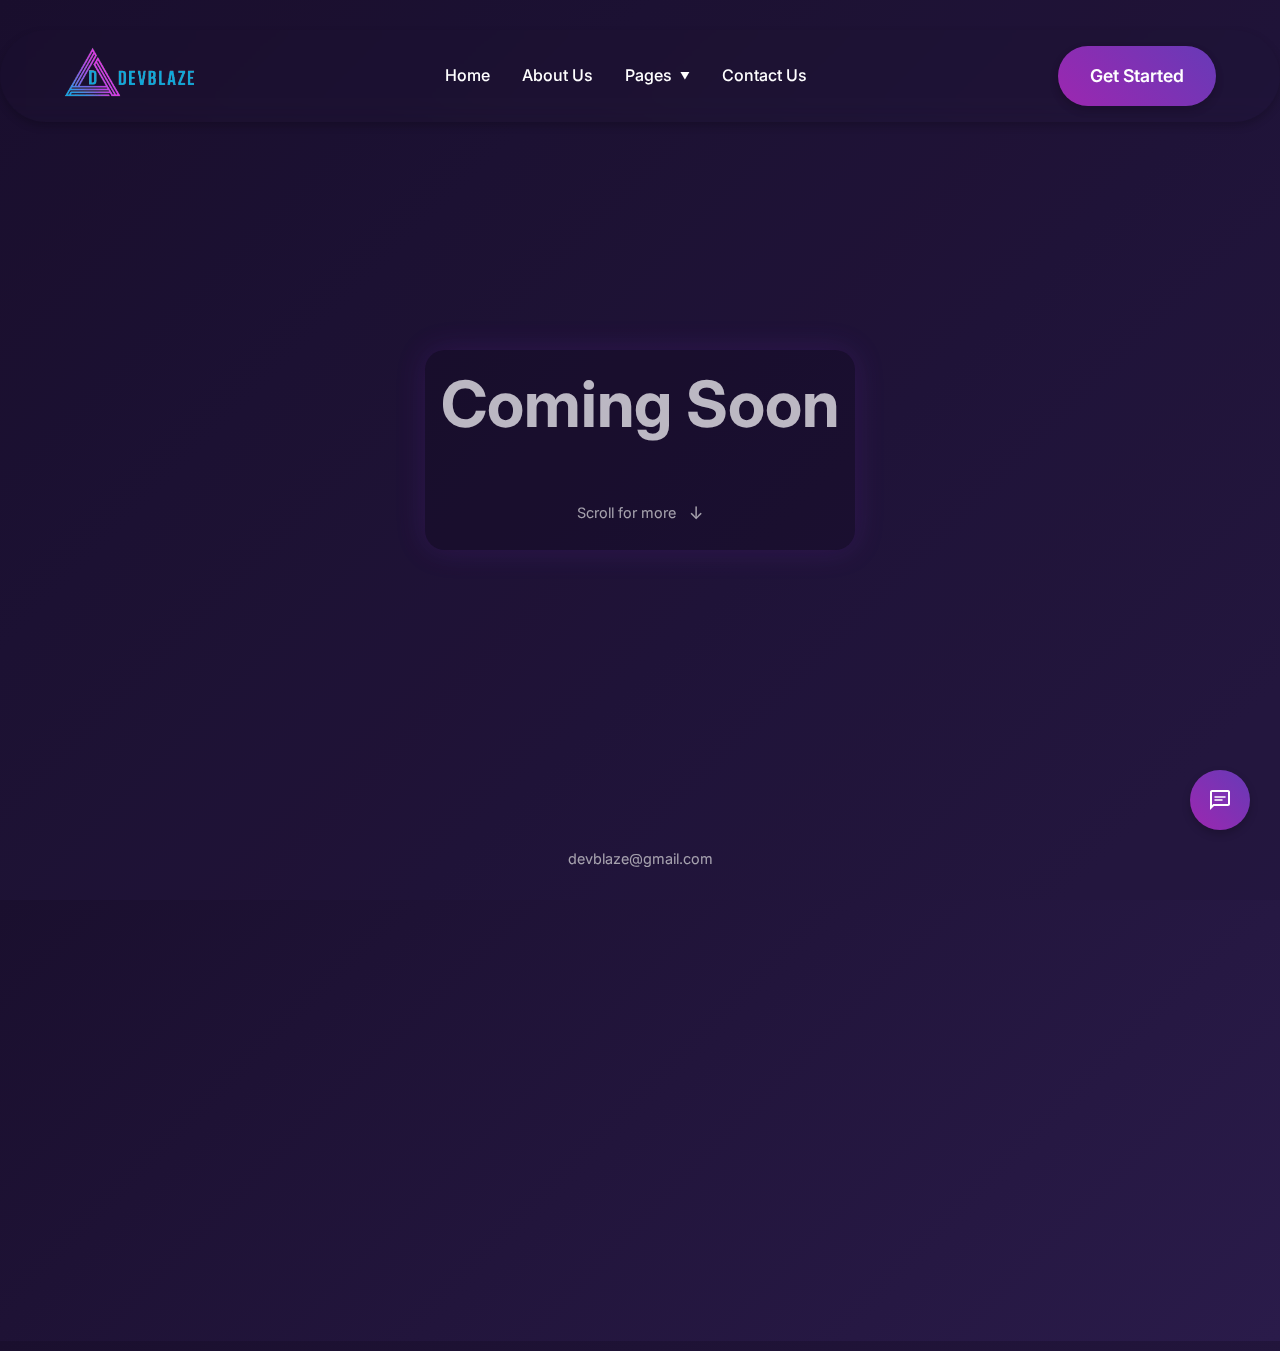
<file: projects.html>
<!DOCTYPE html>
<html lang="en">
<head>
    <meta charset="UTF-8">
    <meta name="viewport" content="width=device-width, initial-scale=1.0">
    <title>DevBlaze - Projects</title>
    <link rel="stylesheet" href="css/styles.css">
    <link rel="stylesheet" href="css/chat.css">
    <link href="https://fonts.googleapis.com/css2?family=Inter:wght@400;500;600;700&display=swap" rel="stylesheet">
</head>
<body>
    <!-- Navigation Bar -->
    <nav class="navbar">
        <div class="logo">
            <a href="index.html">
                <img src="images/logo2.png" alt="DevBlaze Logo">
            </a>
        </div>
        <div class="hamburger">
            <span></span>
            <span></span>
            <span></span>
        </div>
        <div class="nav-links">
            <a href="index.html">Home</a>
            <a href="about.html">About Us</a>
            <div class="dropdown">
                <a href="#" class="dropdown-toggle">Pages</a>
                <div class="dropdown-menu">
                    <a href="services.html">Services</a>
                    <a href="team.html">Team</a>
                    <a href="projects.html" class="active"><span class="dot"></span>Projects</a>
                </div>
            </div>
            <a href="contact.html">Contact Us</a>
        </div>
        <div class="nav-buttons">
            <a href="contact.html" class="btn-primary">Get Started</a>
        </div>
    </nav>

    <!-- Hero Section -->
    <section class="hero">
        <div class="hero-content">
            <h1>Coming Soon</h1>
            <!-- Removed paragraph and Get Started button as per user request for placeholder -->
            <!-- Kept hero-social for scroll for more if it's part of the general hero style -->
            <div class="hero-social">
                 <a href="#" class="scroll-text">Scroll for more</a>
            </div>
        </div>
        <div class="contact-info">
            <a href="mailto:devblaze@gmail.com">devblaze@gmail.com</a>
        </div>
    </section>

    <!-- Footer -->
    <footer class="footer">
        <div class="container">
            <div class="footer-top">
                <div class="footer-logo">
                    <img src="images/logo2.png" alt="DevBlaze Logo">
                    <p>Our clients are at the heart of everything we do. At Crafency, we pride ourselves on building lasting partnerships through services.</p>
                </div>
                <div class="footer-links">
                    <div class="footer-column">
                        <h3>Pages</h3>
                        <ul>
                            <li><a href="index.html">Home</a></li>
                            <li><a href="about.html">About Us</a></li>
                            <li><a href="services.html">Services</a></li>
                            <li><a href="projects.html">Projects</a></li>
                            <li><a href="contact.html">Contact Us</a></li>
                        </ul>
                    </div>
                    <div class="footer-column">
                        <h3>Services</h3>
                        <ul>
                            <li><a href="services.html">Brand Strategy</a></li>
                            <li><a href="services.html">Web Development</a></li>
                            <li><a href="services.html">Digital Marketing</a></li>
                            <li><a href="services.html">Content Creation</a></li>
                        </ul>
                    </div>
                    <div class="footer-column">
                        <h3>Contact</h3>
                        <ul>
                            <li><a href="mailto:devblaze@gmail.com">devblaze@gmail.com</a></li>
                            <li><a href="#">+1 (973) 444-8643</a></li>
                            <li><a href="#">123 Digital Avenue, Suite 101, Newark, NJ 07102</a></li>
                        </ul>
                    </div>
                </div>
            </div>
            <div class="footer-bottom">
                <p>&copy; 2025 DevBlaze. All rights reserved.</p>
                <div class="footer-social">
                    <a href="https://www.linkedin.com/in/demilade-adelana-317250364/" aria-label="LinkedIn">
                        <svg xmlns="http://www.w3.org/2000/svg" viewBox="0 0 24 24" fill="currentColor">
                          <path d="M19 0h-14c-2.76 0-5 2.24-5 5v14c0 2.76 2.24 5 5 5h14c2.76 0 5-2.24 5-5v-14c0-2.76-2.24-5-5-5zm-11 19h-3v-9h3v9zm-1.5-10.28c-.97 0-1.75-.79-1.75-1.75s.78-1.75 1.75-1.75 1.75.79 1.75 1.75-.78 1.75-1.75 1.75zm13.5 10.28h-3v-4.5c0-1.1-.9-2-2-2s-2 .9-2 2v4.5h-3v-9h3v1.22c.41-.72 1.39-1.22 2.25-1.22 1.66 0 3 1.34 3 3v6z"/>
                        </svg>
                    </a>
                    <a href="#" aria-label="Facebook">
                        <svg xmlns="http://www.w3.org/2000/svg" viewBox="0 0 24 24" fill="currentColor"><path d="M12.001 2.002c-5.522 0-9.999 4.477-9.999 9.999 0 4.99 3.656 9.126 8.437 9.879v-6.988h-2.54v-2.891h2.54V9.798c0-2.508 1.493-3.891 3.776-3.891 1.094 0 2.24.195 2.24.195v2.459h-1.264c-1.24 0-1.628.772-1.628 1.563v1.875h2.771l-.443 2.891h-2.328v6.988C18.344 21.129 22 16.992 22 12.001c0-5.522-4.477-9.999-9.999-9.999z"/></svg>
                    </a>
                    <a href="#" aria-label="Discord">
                        <svg xmlns="http://www.w3.org/2000/svg" viewBox="0 0 24 24" fill="currentColor"><path d="M20.317 4.37a19.791 19.791 0 0 0-4.885-1.515.074.074 0 0 0-.079.037c-.21.375-.444.864-.608 1.25a18.27 18.27 0 0 0-5.487 0 12.64 12.64 0 0 0-.617-1.25.077.077 0 0 0-.079-.037A19.736 19.736 0 0 0 3.677 4.37a.07.07 0 0 0-.032.027C.533 9.046-.32 13.58.099 18.057a.082.082 0 0 0 .031.057 19.9 19.9 0 0 0 5.993 3.03.078.078 0 0 0 .084-.028 14.09 14.09 0 0 0 1.226-1.994.076.076 0 0 0-.041-.106 13.107 13.107 0 0 1-1.872-.892.077.077 0 0 1-.008-.128 10.2 10.2 0 0 0 .372-.292.074.074 0 0 1 .077-.01c3.928 1.793 8.18 1.793 12.062 0a.074.074 0 0 1 .078.01c.12.098.246.198.373.292a.077.077 0 0 1-.006.127 12.299 12.299 0 0 1-1.873.892.077.077 0 0 0-.041.107c.36.698.772 1.362 1.225 1.993a.076.076 0 0 0 .084.028 19.839 19.839 0 0 0 6.002-3.03.077.077 0 0 0 .032-.054c.5-5.177-.838-9.674-3.549-13.66a.061.061 0 0 0-.031-.03zM8.02 15.33c-1.183 0-2.157-1.085-2.157-2.419 0-1.333.956-2.419 2.157-2.419 1.21 0 2.176 1.096 2.157 2.42 0 1.333-.956 2.418-2.157 2.418zm7.975 0c-1.183 0-2.157-1.085-2.157-2.419 0-1.333.955-2.419 2.157-2.419 1.21 0 2.176 1.096 2.157 2.42 0 1.333-.946 2.418-2.157 2.418z"/></svg>
                    </a>
                    <a href="#" aria-label="YouTube">
                        <svg xmlns="http://www.w3.org/2000/svg" viewBox="0 0 24 24" fill="currentColor"><path d="M23.498 6.186a3.016 3.016 0 0 0-2.122-2.136C19.505 3.545 12 3.545 12 3.545s-7.505 0-9.377.505A3.017 3.017 0 0 0 .502 6.186C0 8.07 0 12 0 12s0 3.93.502 5.814a3.016 3.016 0 0 0 2.122 2.136c1.871.505 9.376.505 9.376.505s7.505 0 9.377-.505a3.015 3.015 0 0 0 2.122-2.136C24 15.93 24 12 24 12s0-3.93-.502-5.814zM9.545 15.568V8.432L15.818 12l-6.273 3.568z"/></svg>
                    </a>
                </div>
            </div>
        </div>
    </footer>

    <!-- Chat Button and Interface -->
    <div class="chat-button" aria-label="Open chat">
        <svg xmlns="http://www.w3.org/2000/svg" viewBox="0 0 24 24"><path d="M20 2H4c-1.1 0-2 .9-2 2v18l4-4h14c1.1 0 2-.9 2-2V4c0-1.1-.9-2-2-2zm0 14H5.17L4 17.17V4h16v12z"/><path d="M7 9h10M7 12h7" stroke="currentColor" stroke-width="1.5" stroke-linecap="round"/></svg>
    </div>
    
    <div class="chat-container">
        <div class="chat-header">
            <h3>DevBlaze Assistant</h3>
            <button class="chat-close">&times;</button>
        </div>
        <div class="chat-messages">
            <!-- Messages will be added here dynamically -->
        </div>
        <div class="chat-input-container">
            <textarea class="chat-input" placeholder="Type your message..." rows="1"></textarea>
            <button class="chat-send">
                <svg xmlns="http://www.w3.org/2000/svg" viewBox="0 0 24 24"><path d="M2.01 21L23 12 2.01 3 2 10l15 2-15 2z"/></svg>
            </button>
        </div>
    </div>

    <!-- Back to Top Button -->
    <a href="#" class="back-to-top">
        <svg xmlns="http://www.w3.org/2000/svg" viewBox="0 0 24 24" fill="currentColor"><path d="M12 4l-8 8h6v8h4v-8h6z"/></svg>
    </a>

    <script src="js/script.js"></script>
    <script src="js/scroll-animations.js"></script>
    <script src="js/chat.js"></script>
</body>
</html>
</file>
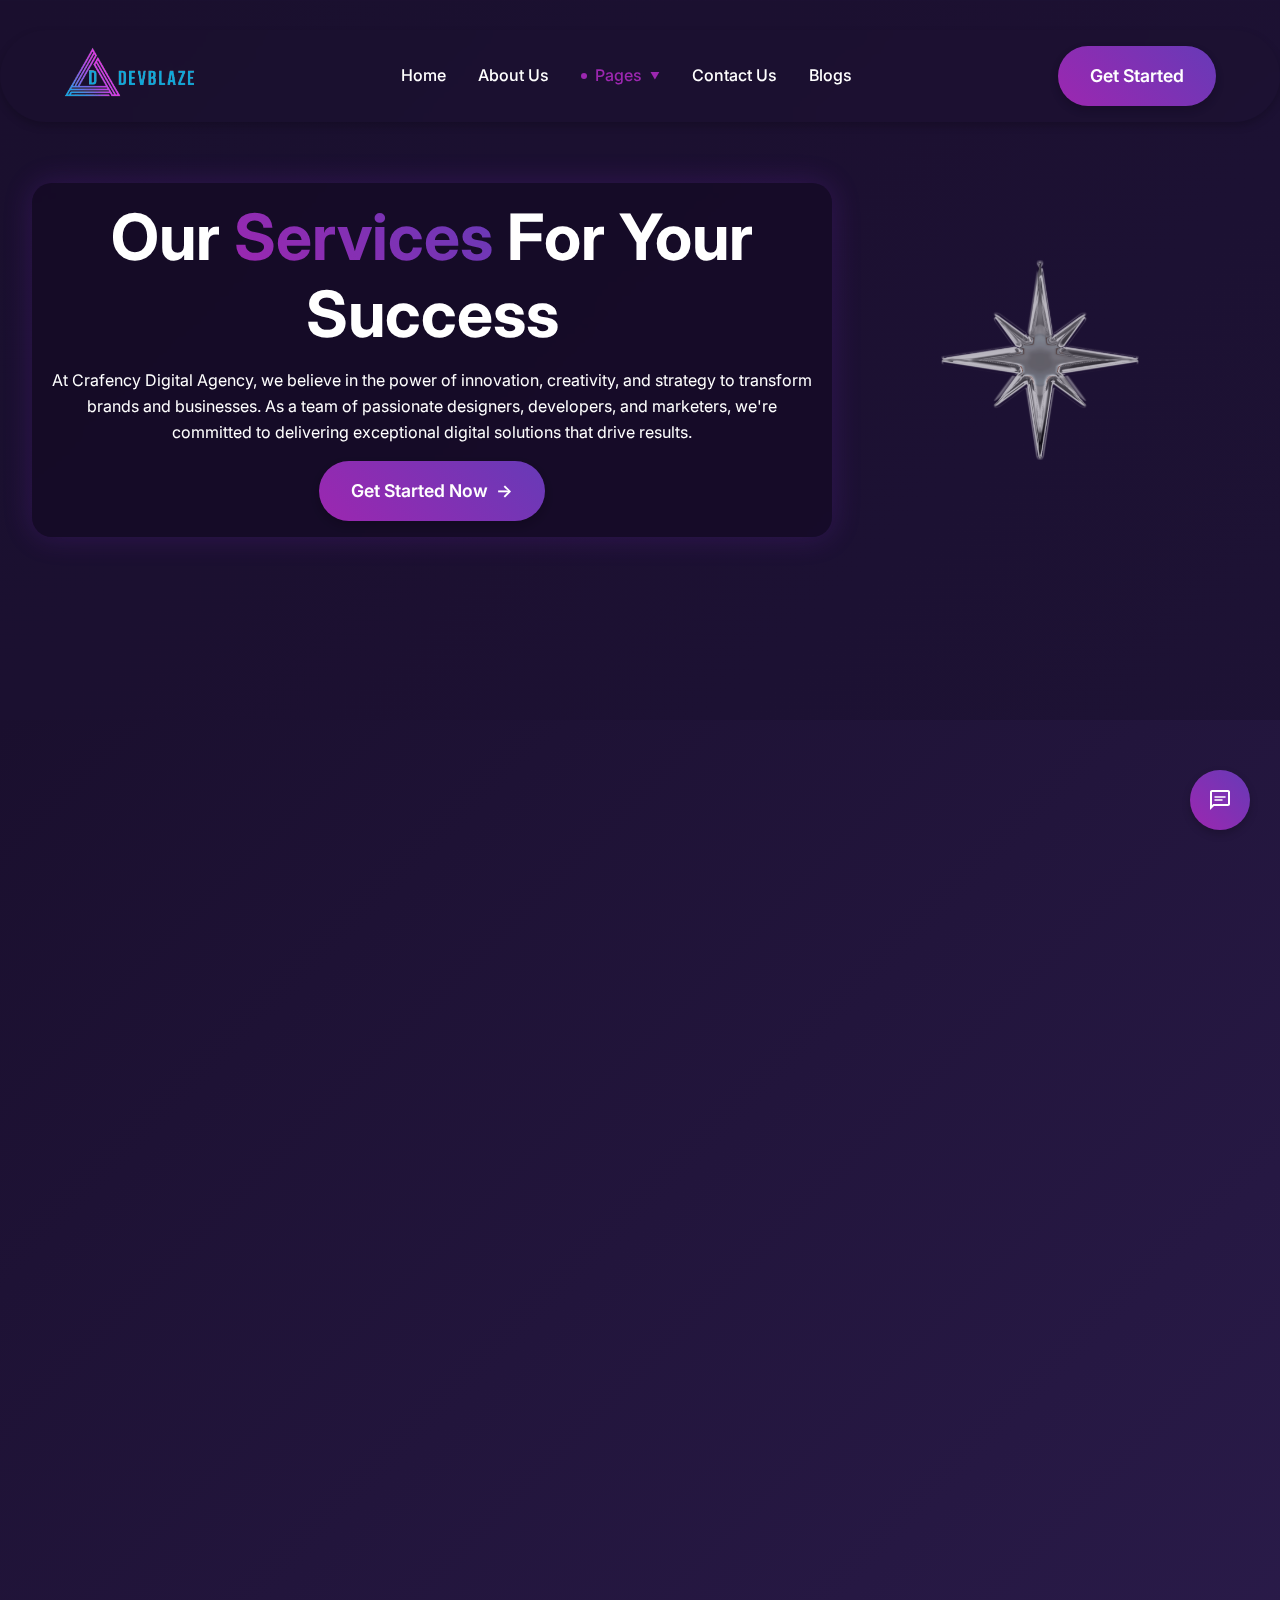
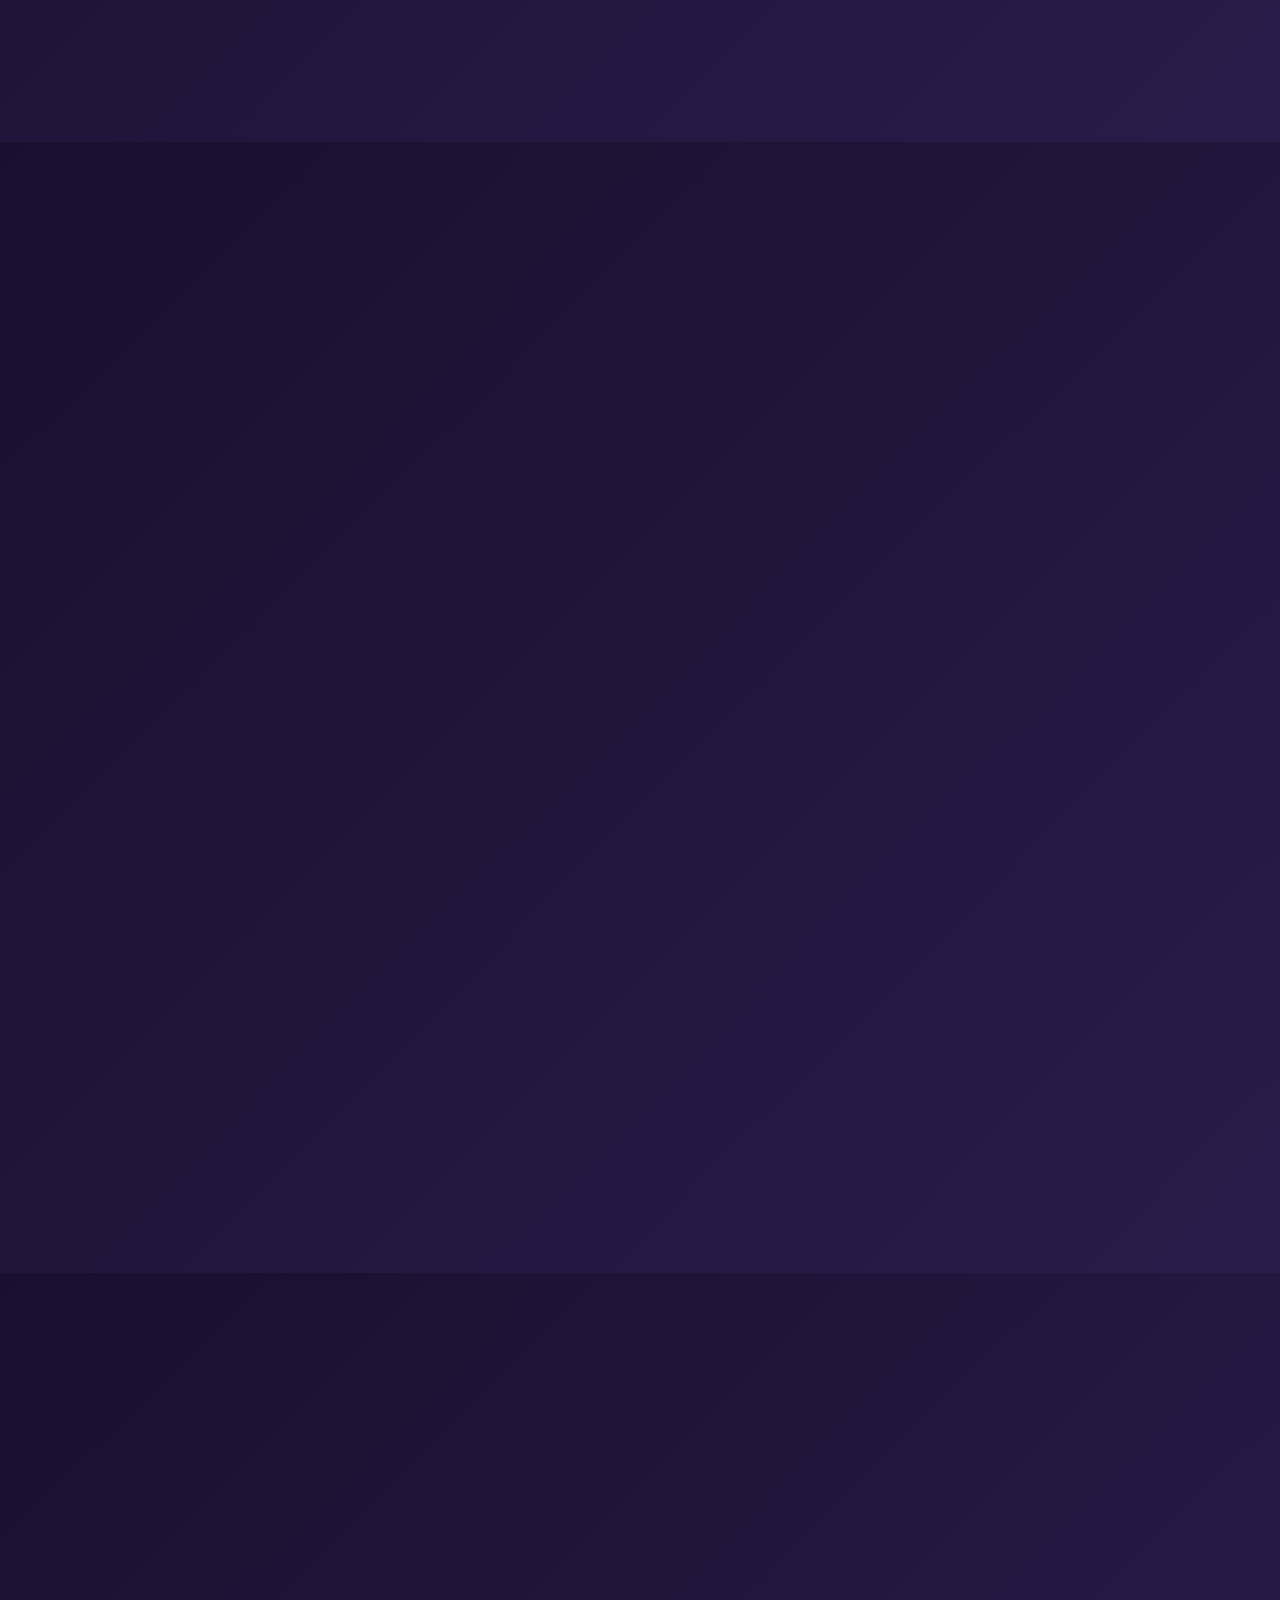
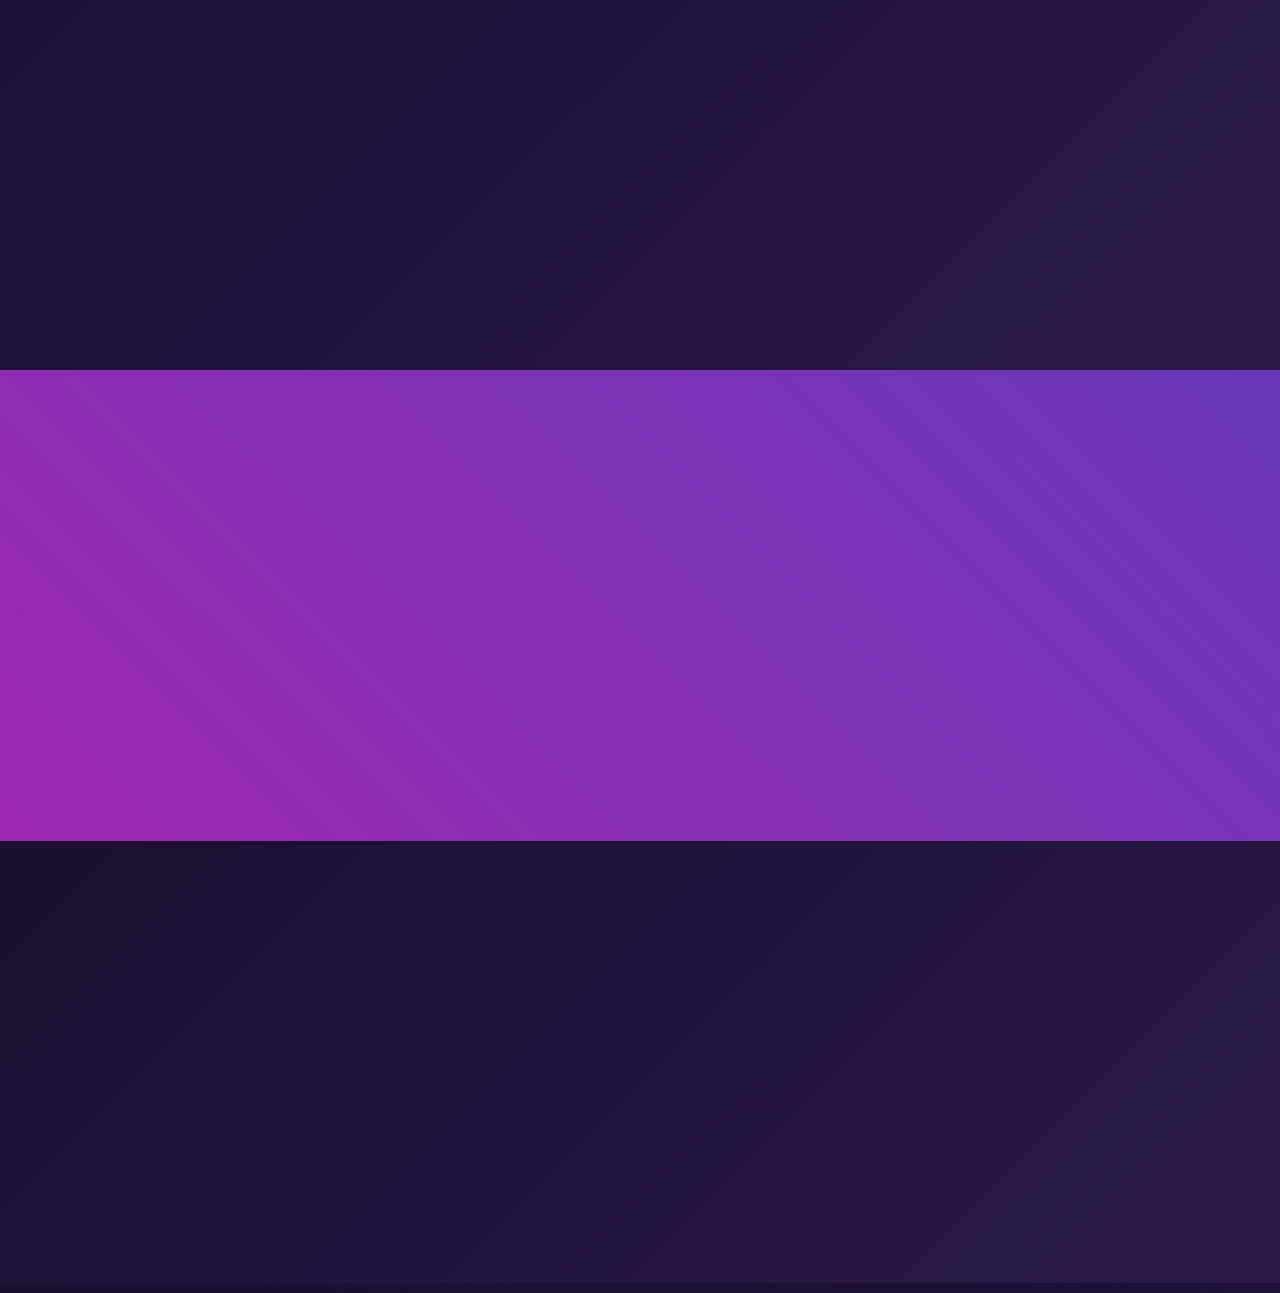
<file: services.html>
<!DOCTYPE html>
<html lang="en">
<head>
    <meta charset="UTF-8">
    <meta name="viewport" content="width=device-width, initial-scale=1.0">
    <title>Services - Crafency Digital Agency</title>
    <link rel="stylesheet" href="css/styles.css">
    <link rel="stylesheet" href="css/chat.css">
    <link href="https://fonts.googleapis.com/css2?family=Inter:wght@400;500;600;700&display=swap" rel="stylesheet">
    <style>
    @media (max-width: 768px) {
        .services-hero {
            min-height: 60vh;
            padding: 60px 0 30px 0;
        }
        .services-list {
            gap: 15px;
            margin-top: 20px;
        }
        .footer {
            padding: 40px 0 20px 0;
        }
    }
    </style>
</head>
<body>
    <!-- Navigation Bar -->
    <nav class="navbar">
        <div class="logo">
            <a href="index.html">
                <img src="images/logo2.png" alt="DevBlaze Logo">
            </a>
        </div>
        <div class="hamburger">
            <span></span>
            <span></span>
            <span></span>
        </div>
        <div class="nav-links">
            <a href="index.html">Home</a>
            <a href="about.html">About Us</a>
            <div class="dropdown">
                <a href="#" class="dropdown-toggle active"><span class="dot"></span>Pages</a>
                <div class="dropdown-menu">
                    <a href="services.html" class="active">Services</a>
                    <a href="#">Team</a>
                    <a href="#">Projects</a>
                    <a href="#">Pricing</a>
                </div>
            </div>
            <a href="contact.html">Contact Us</a>
            <a href="#">Blogs</a>
        </div>
        <div class="nav-buttons">
            <a href="contact.html" class="btn-primary">Get Started</a>
        </div>
    </nav>

    <!-- Hero Section -->
    <section class="hero services-hero">
        <div class="hero-content">
            <h1>Our <span class="highlight">Services</span> For Your Success</h1>
            <p>At Crafency Digital Agency, we believe in the power of innovation, creativity, and strategy to transform brands and businesses. As a team of passionate designers, developers, and marketers, we're committed to delivering exceptional digital solutions that drive results.</p>
            <a href="contact.html" class="btn-primary">Get Started Now <span class="arrow">→</span></a>
        </div>
        <div class="hero-image">
            <img src="images/service_website_design.svg" alt="Services Hero Image">
        </div>
    </section>

    <!-- Services Section -->
    <section class="services-detailed" id="services">
        <div class="container">
            <div class="section-header">
                <h2>Our Services</h2>
                <p>At Crafency Digital Agency, we believe in the power of innovation, creativity, and strategy to transform brands and businesses. As a team of passionate designers, developers, and marketers, we're committed to delivering exceptional digital solutions that drive results.</p>
            </div>
            
            <div class="services-list">
                <!-- Service 1 -->
                <div class="service-item">
                    <div class="service-header">
                        <div class="service-number">01</div>
                        <div class="service-content">
                            <h3 class="service-title">Brand Strategy & Identity.</h3>
                            <div class="service-description">
                                <p>We create visually stunning, user-centered designs that are both intuitive and strategic, ensuring a strong brand identity and engaging digital experiences.</p>
                                <ul>
                                    <li>Brand Strategy Development</li>
                                    <li>Logo & Visual Identity Design</li>
                                    <li>Brand Guidelines & Style Guides</li>
                                    <li>Brand Messaging & Positioning</li>
                                    <li>Brand Experience Design</li>
                                </ul>
                            </div>
                        </div>
                        <div class="service-button">
                            <a href="contact.html" class="btn-primary">Get Started</a>
                        </div>
                    </div>
                    <div class="service-image-container">
                        <img src="images/brand identity.jpg" alt="Brand Strategy & Identity" class="service-image">
                    </div>
                </div>
                
                <!-- Service 2 -->
                <div class="service-item">
                    <div class="service-header">
                        <div class="service-number">02</div>
                        <div class="service-content">
                            <h3 class="service-title">Website Design & Development.</h3>
                            <div class="service-description">
                                <p>We build responsive, high-performance websites that combine stunning visuals with seamless functionality, creating digital experiences that engage and convert visitors.</p>
                                <ul>
                                    <li>Custom Website Design</li>
                                    <li>E-commerce Development</li>
                                    <li>Responsive Web Development</li>
                                    <li>CMS Implementation</li>
                                    <li>Website Maintenance & Support</li>
                                </ul>
                            </div>
                        </div>
                        <div class="service-button">
                            <a href="contact.html" class="btn-primary">Get Started</a>
                        </div>
                    </div>
                    <div class="service-image-container">
                        <img src="images/website design.jpg" alt="Website Design & Development" class="service-image">
                    </div>
                </div>
                
                <!-- Service 3 -->
                <div class="service-item">
                    <div class="service-header">
                        <div class="service-number">03</div>
                        <div class="service-content">
                            <h3 class="service-title">Digital Marketing and SEO.</h3>
                            <div class="service-description">
                                <p>Our data-driven marketing strategies boost your online visibility, drive targeted traffic, and optimize conversion rates to help your business grow and thrive in the digital landscape.</p>
                                <ul>
                                    <li>Search Engine Optimization (SEO)</li>
                                    <li>Pay-Per-Click (PPC) Advertising</li>
                                    <li>Social Media Marketing</li>
                                    <li>Email Marketing Campaigns</li>
                                    <li>Analytics & Performance Tracking</li>
                                </ul>
                            </div>
                        </div>
                        <div class="service-button">
                            <a href="contact.html" class="btn-primary">Get Started</a>
                        </div>
                    </div>
                    <div class="service-image-container">
                        <img src="images/digital marketing.jpg" alt="Digital Marketing and SEO" class="service-image">
                    </div>
                </div>
                
                <!-- Service 4 -->
                <div class="service-item">
                    <div class="service-header">
                        <div class="service-number">04</div>
                        <div class="service-content">
                            <h3 class="service-title">Content Creation & Copywriting</h3>
                            <div class="service-description">
                                <p>We craft compelling, SEO-optimized content that tells your brand story, engages your audience, and drives meaningful action across all your digital platforms.</p>
                                <ul>
                                    <li>Website Copywriting</li>
                                    <li>Blog & Article Writing</li>
                                    <li>Social Media Content</li>
                                    <li>Email & Newsletter Content</li>
                                    <li>Video Script Writing</li>
                                </ul>
                            </div>
                        </div>
                        <div class="service-button">
                            <a href="contact.html" class="btn-primary">Get Started</a>
                        </div>
                    </div>
                    <div class="service-image-container">
                        <img src="images/content creator.jpg" alt="Content Creation & Copywriting" class="service-image">
                    </div>
                </div>
            </div>
        </div>
    </section>

    <!-- Process Section -->
    <section class="process" id="process">
        <div class="container">
            <div class="section-header">
                <h2>Our Process</h2>
                <p>We follow a structured, collaborative approach to ensure every project delivers exceptional results that meet your business objectives.</p>
            </div>
            <div class="process-steps">
                <div class="process-step">
                    <div class="step-number">01</div>
                    <h3>Discovery & Strategy</h3>
                    <p>We begin by understanding your business, goals, target audience, and competitive landscape to develop a strategic roadmap for your project.</p>
                </div>
                <div class="process-step">
                    <div class="step-number">02</div>
                    <h3>Planning & Design</h3>
                    <p>Our team creates detailed project plans and design concepts that align with your brand identity and project requirements.</p>
                </div>
                <div class="process-step">
                    <div class="step-number">03</div>
                    <h3>Development & Implementation</h3>
                    <p>We bring your project to life with expert development, ensuring functionality, performance, and user experience meet the highest standards.</p>
                </div>
                <div class="process-step">
                    <div class="step-number">04</div>
                    <h3>Testing & Refinement</h3>
                    <p>Rigorous testing across devices and platforms ensures your project is polished, bug-free, and ready for launch.</p>
                </div>
                <div class="process-step">
                    <div class="step-number">05</div>
                    <h3>Launch & Support</h3>
                    <p>We manage the launch process and provide ongoing support to ensure your digital presence continues to perform optimally.</p>
                </div>
            </div>
        </div>
    </section>

    <!-- FAQ Section -->
    <section class="faq" id="faq">
        <div class="container">
            <div class="section-header">
                <h2>Frequently Asked Questions</h2>
                <p>Find answers to common questions about our services, process, and working with Crafency.</p>
            </div>
            <div class="faq-list">
                <div class="faq-item">
                    <div class="faq-question">
                        <h3>How long does a typical project take to complete?</h3>
                        <span class="faq-toggle">+</span>
                    </div>
                    <div class="faq-answer">
                        <p>Project timelines vary depending on scope and complexity. A standard website design and development project typically takes 6-8 weeks, while more complex projects may take 3-4 months. During our initial consultation, we'll provide a detailed timeline based on your specific requirements.</p>
                    </div>
                </div>
                <div class="faq-item">
                    <div class="faq-question">
                        <h3>What is your pricing structure?</h3>
                        <span class="faq-toggle">+</span>
                    </div>
                    <div class="faq-answer">
                        <p>We offer customized pricing based on project requirements, scope, and timeline. We provide detailed proposals with transparent pricing after our initial consultation. We also offer flexible payment options, including milestone-based payments for larger projects.</p>
                    </div>
                </div>
                <div class="faq-item">
                    <div class="faq-question">
                        <h3>Do you offer ongoing maintenance and support?</h3>
                        <span class="faq-toggle">+</span>
                    </div>
                    <div class="faq-answer">
                        <p>Yes, we offer various maintenance and support packages to ensure your digital assets remain secure, up-to-date, and performing optimally. Our support packages include regular updates, security monitoring, performance optimization, and technical support.</p>
                    </div>
                </div>
                <div class="faq-item">
                    <div class="faq-question">
                        <h3>How do you measure the success of your services?</h3>
                        <span class="faq-toggle">+</span>
                    </div>
                    <div class="faq-answer">
                        <p>We establish clear KPIs at the beginning of each project and provide regular reports on performance metrics relevant to your business goals. Depending on the service, these may include website traffic, conversion rates, search engine rankings, engagement metrics, and ROI calculations.</p>
                    </div>
                </div>
            </div>
        </div>
    </section>

    <!-- CTA Section -->
    <section class="cta" id="cta">
        <div class="container">
            <div class="cta-content">
                <h2>Ready to Transform Your Digital Presence?</h2>
                <p>Let's collaborate to create solutions that drive real results for your business.</p>
                <a href="contact.html" class="btn-primary">Schedule a Consultation <span class="arrow">→</span></a>
            </div>
        </div>
    </section>

    <!-- Footer -->
    <footer class="footer">
        <div class="container">
            <div class="footer-top">
                <div class="footer-logo">
                    <img src="images/logo2.png" alt="DevBlaze Logo">
                    <p>Our clients are at the heart of everything we do. At Crafency, we pride ourselves on building lasting partnerships through services.</p>
                </div>
                <div class="footer-links">
                    <div class="footer-column">
                        <h3>Pages</h3>
                        <ul>
                            <li><a href="index.html">Home</a></li>
                            <li><a href="about.html">About Us</a></li>
                            <li><a href="services.html">Services</a></li>
                            <li><a href="#">Projects</a></li>
                            <li><a href="contact.html">Contact Us</a></li>
                        </ul>
                    </div>
                    <div class="footer-column">
                        <h3>Services</h3>
                        <ul>
                            <li><a href="services.html">Brand Strategy</a></li>
                            <li><a href="services.html">Web Development</a></li>
                            <li><a href="services.html">Digital Marketing</a></li>
                            <li><a href="services.html">Content Creation</a></li>
                        </ul>
                    </div>
                    <div class="footer-column">
                        <h3>Contact</h3>
                        <ul>
                            <li><a href="mailto:devblaze@gmail.com">devblaze@gmail.com</a></li>
                            <li><a href="#">+1 (973) 444-8643</a></li>
                            <li><a href="#">123 Digital Avenue, Suite 101, Newark, NJ 07102</a></li>
                        </ul>
                    </div>
                </div>
            </div>
            <div class="footer-bottom">
                <p>&copy; 2025 Crafency. All rights reserved.</p>
                <div class="footer-social">
                    <a href="#" aria-label="Facebook">
                        <svg xmlns="http://www.w3.org/2000/svg" viewBox="0 0 24 24" fill="currentColor"><path d="M12.001 2.002c-5.522 0-9.999 4.477-9.999 9.999 0 4.99 3.656 9.126 8.437 9.879v-6.988h-2.54v-2.891h2.54V9.798c0-2.508 1.493-3.891 3.776-3.891 1.094 0 2.24.195 2.24.195v2.459h-1.264c-1.24 0-1.628.772-1.628 1.563v1.875h2.771l-.443 2.891h-2.328v6.988C18.344 21.129 22 16.992 22 12.001c0-5.522-4.477-9.999-9.999-9.999z"/></svg>
                    </a>
                    <a href="#" aria-label="Discord">
                        <svg xmlns="http://www.w3.org/2000/svg" viewBox="0 0 24 24" fill="currentColor"><path d="M20.317 4.37a19.791 19.791 0 0 0-4.885-1.515.074.074 0 0 0-.079.037c-.21.375-.444.864-.608 1.25a18.27 18.27 0 0 0-5.487 0 12.64 12.64 0 0 0-.617-1.25.077.077 0 0 0-.079-.037A19.736 19.736 0 0 0 3.677 4.37a.07.07 0 0 0-.032.027C.533 9.046-.32 13.58.099 18.057a.082.082 0 0 0 .031.057 19.9 19.9 0 0 0 5.993 3.03.078.078 0 0 0 .084-.028 14.09 14.09 0 0 0 1.226-1.994.076.076 0 0 0-.041-.106 13.107 13.107 0 0 1-1.872-.892.077.077 0 0 1-.008-.128 10.2 10.2 0 0 0 .372-.292.074.074 0 0 1 .077-.01c3.928 1.793 8.18 1.793 12.062 0a.074.074 0 0 1 .078.01c.12.098.246.198.373.292a.077.077 0 0 1-.006.127 12.299 12.299 0 0 1-1.873.892.077.077 0 0 0-.041.107c.36.698.772 1.362 1.225 1.993a.076.076 0 0 0 .084.028 19.839 19.839 0 0 0 6.002-3.03.077.077 0 0 0 .032-.054c.5-5.177-.838-9.674-3.549-13.66a.061.061 0 0 0-.031-.03zM8.02 15.33c-1.183 0-2.157-1.085-2.157-2.419 0-1.333.956-2.419 2.157-2.419 1.21 0 2.176 1.096 2.157 2.42 0 1.333-.956 2.418-2.157 2.418zm7.975 0c-1.183 0-2.157-1.085-2.157-2.419 0-1.333.955-2.419 2.157-2.419 1.21 0 2.176 1.096 2.157 2.42 0 1.333-.946 2.418-2.157 2.418z"/></svg>
                    </a>
                    <a href="#" aria-label="YouTube">
                        <svg xmlns="http://www.w3.org/2000/svg" viewBox="0 0 24 24" fill="currentColor"><path d="M23.498 6.186a3.016 3.016 0 0 0-2.122-2.136C19.505 3.545 12 3.545 12 3.545s-7.505 0-9.377.505A3.017 3.017 0 0 0 .502 6.186C0 8.07 0 12 0 12s0 3.93.502 5.814a3.016 3.016 0 0 0 2.122 2.136c1.871.505 9.376.505 9.376.505s7.505 0 9.377-.505a3.015 3.015 0 0 0 2.122-2.136C24 15.93 24 12 24 12s0-3.93-.502-5.814zM9.545 15.568V8.432L15.818 12l-6.273 3.568z"/></svg>
                    </a>
                </div>
            </div>
        </div>
    </footer>

    <!-- Chat Button and Interface -->
    <div class="chat-button" aria-label="Open chat">
        <svg xmlns="http://www.w3.org/2000/svg" viewBox="0 0 24 24"><path d="M20 2H4c-1.1 0-2 .9-2 2v18l4-4h14c1.1 0 2-.9 2-2V4c0-1.1-.9-2-2-2zm0 14H5.17L4 17.17V4h16v12z"/><path d="M7 9h10M7 12h7" stroke="currentColor" stroke-width="1.5" stroke-linecap="round"/></svg>
    </div>
    
    <div class="chat-container">
        <div class="chat-header">
            <h3>DevBlaze Assistant</h3>
            <button class="chat-close">&times;</button>
        </div>
        <div class="chat-messages">
            <!-- Messages will be added here dynamically -->
        </div>
        <div class="chat-input-container">
            <textarea class="chat-input" placeholder="Type your message..." rows="1"></textarea>
            <button class="chat-send">
                <svg xmlns="http://www.w3.org/2000/svg" viewBox="0 0 24 24"><path d="M2.01 21L23 12 2.01 3 2 10l15 2-15 2z"/></svg>
            </button>
        </div>
    </div>

    <!-- Back to Top Button -->
    <a href="#" class="back-to-top">
        <svg xmlns="http://www.w3.org/2000/svg" viewBox="0 0 24 24" fill="currentColor"><path d="M12 4l-8 8h6v8h4v-8h6z"/></svg>
    </a>

    <script src="js/script.js"></script>
    <script src="js/scroll-animations.js"></script>
    <script src="js/chat.js"></script>
</body>
</html>
</file>
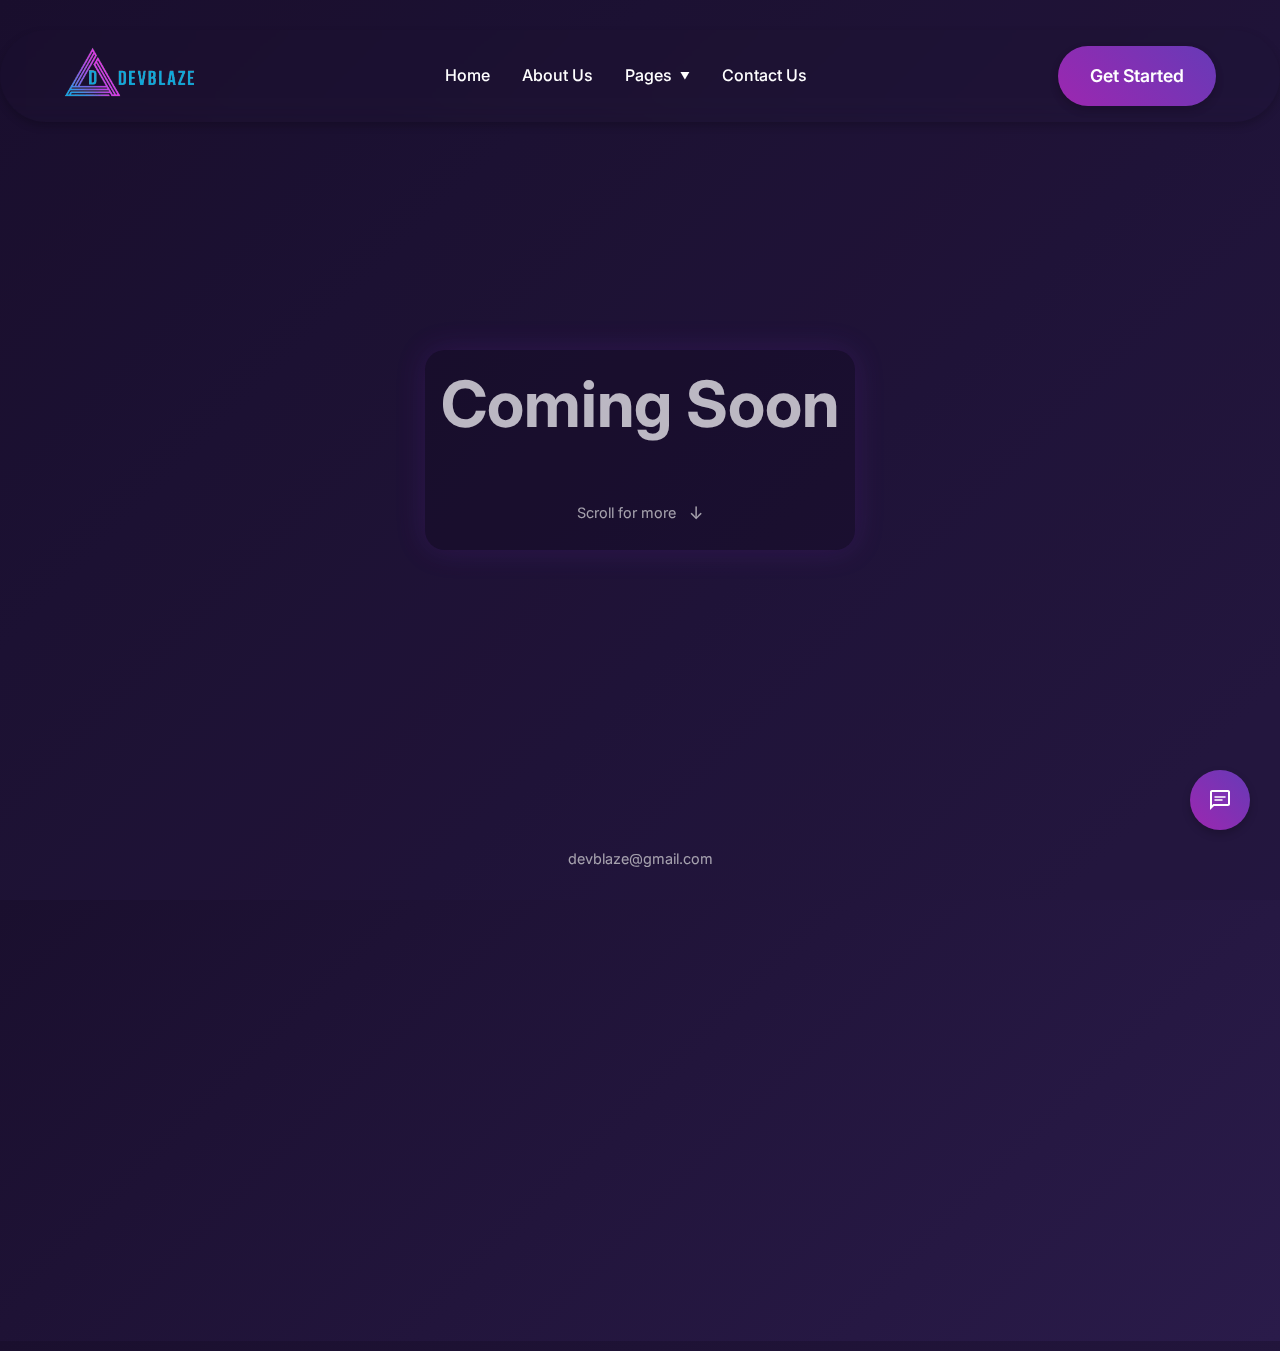
<file: team.html>
<!DOCTYPE html>
<html lang="en">
<head>
    <meta charset="UTF-8">
    <meta name="viewport" content="width=device-width, initial-scale=1.0">
    <title>DevBlaze - Team</title>
    <link rel="stylesheet" href="css/styles.css">
    <link rel="stylesheet" href="css/chat.css">
    <link href="https://fonts.googleapis.com/css2?family=Inter:wght@400;500;600;700&display=swap" rel="stylesheet">
</head>
<body>
    <!-- Navigation Bar -->
    <nav class="navbar">
        <div class="logo">
            <a href="index.html">
                <img src="images/logo2.png" alt="DevBlaze Logo">
            </a>
        </div>
        <div class="hamburger">
            <span></span>
            <span></span>
            <span></span>
        </div>
        <div class="nav-links">
            <a href="index.html">Home</a>
            <a href="about.html">About Us</a>
            <div class="dropdown">
                <a href="#" class="dropdown-toggle">Pages</a>
                <div class="dropdown-menu">
                    <a href="services.html">Services</a>
                    <a href="team.html" class="active"><span class="dot"></span>Team</a>
                    <a href="projects.html">Projects</a>
                </div>
            </div>
            <a href="contact.html">Contact Us</a>
        </div>
        <div class="nav-buttons">
            <a href="contact.html" class="btn-primary">Get Started</a>
        </div>
    </nav>

    <!-- Hero Section -->
    <section class="hero">
        <div class="hero-content">
            <h1>Coming Soon</h1>
            <!-- Removed paragraph and Get Started button as per user request for placeholder -->
            <!-- Kept hero-social for scroll for more if it's part of the general hero style -->
            <div class="hero-social">
                 <a href="#" class="scroll-text">Scroll for more</a>
            </div>
        </div>
        <div class="contact-info">
            <a href="mailto:devblaze@gmail.com">devblaze@gmail.com</a>
        </div>
    </section>

    <!-- Footer -->
    <footer class="footer">
        <div class="container">
            <div class="footer-top">
                <div class="footer-logo">
                    <img src="images/logo2.png" alt="DevBlaze Logo">
                    <p>Our clients are at the heart of everything we do. At Crafency, we pride ourselves on building lasting partnerships through services.</p>
                </div>
                <div class="footer-links">
                    <div class="footer-column">
                        <h3>Pages</h3>
                        <ul>
                            <li><a href="index.html">Home</a></li>
                            <li><a href="about.html">About Us</a></li>
                            <li><a href="services.html">Services</a></li>
                            <li><a href="projects.html">Projects</a></li>
                            <li><a href="contact.html">Contact Us</a></li>
                        </ul>
                    </div>
                    <div class="footer-column">
                        <h3>Services</h3>
                        <ul>
                            <li><a href="services.html">Brand Strategy</a></li>
                            <li><a href="services.html">Web Development</a></li>
                            <li><a href="services.html">Digital Marketing</a></li>
                            <li><a href="services.html">Content Creation</a></li>
                        </ul>
                    </div>
                    <div class="footer-column">
                        <h3>Contact</h3>
                        <ul>
                            <li><a href="mailto:devblaze@gmail.com">devblaze@gmail.com</a></li>
                            <li><a href="#">+1 (973) 444-8643</a></li>
                            <li><a href="#">123 Digital Avenue, Suite 101, Newark, NJ 07102</a></li>
                        </ul>
                    </div>
                </div>
            </div>
            <div class="footer-bottom">
                <p>&copy; 2025 DevBlaze. All rights reserved.</p>
                <div class="footer-social">
                    <a href="https://www.linkedin.com/in/demilade-adelana-317250364/" aria-label="LinkedIn">
                        <svg xmlns="http://www.w3.org/2000/svg" viewBox="0 0 24 24" fill="currentColor">
                          <path d="M19 0h-14c-2.76 0-5 2.24-5 5v14c0 2.76 2.24 5 5 5h14c2.76 0 5-2.24 5-5v-14c0-2.76-2.24-5-5-5zm-11 19h-3v-9h3v9zm-1.5-10.28c-.97 0-1.75-.79-1.75-1.75s.78-1.75 1.75-1.75 1.75.79 1.75 1.75-.78 1.75-1.75 1.75zm13.5 10.28h-3v-4.5c0-1.1-.9-2-2-2s-2 .9-2 2v4.5h-3v-9h3v1.22c.41-.72 1.39-1.22 2.25-1.22 1.66 0 3 1.34 3 3v6z"/>
                        </svg>
                    </a>
                    <a href="#" aria-label="Facebook">
                        <svg xmlns="http://www.w3.org/2000/svg" viewBox="0 0 24 24" fill="currentColor"><path d="M12.001 2.002c-5.522 0-9.999 4.477-9.999 9.999 0 4.99 3.656 9.126 8.437 9.879v-6.988h-2.54v-2.891h2.54V9.798c0-2.508 1.493-3.891 3.776-3.891 1.094 0 2.24.195 2.24.195v2.459h-1.264c-1.24 0-1.628.772-1.628 1.563v1.875h2.771l-.443 2.891h-2.328v6.988C18.344 21.129 22 16.992 22 12.001c0-5.522-4.477-9.999-9.999-9.999z"/></svg>
                    </a>
                    <a href="#" aria-label="Discord">
                        <svg xmlns="http://www.w3.org/2000/svg" viewBox="0 0 24 24" fill="currentColor"><path d="M20.317 4.37a19.791 19.791 0 0 0-4.885-1.515.074.074 0 0 0-.079.037c-.21.375-.444.864-.608 1.25a18.27 18.27 0 0 0-5.487 0 12.64 12.64 0 0 0-.617-1.25.077.077 0 0 0-.079-.037A19.736 19.736 0 0 0 3.677 4.37a.07.07 0 0 0-.032.027C.533 9.046-.32 13.58.099 18.057a.082.082 0 0 0 .031.057 19.9 19.9 0 0 0 5.993 3.03.078.078 0 0 0 .084-.028 14.09 14.09 0 0 0 1.226-1.994.076.076 0 0 0-.041-.106 13.107 13.107 0 0 1-1.872-.892.077.077 0 0 1-.008-.128 10.2 10.2 0 0 0 .372-.292.074.074 0 0 1 .077-.01c3.928 1.793 8.18 1.793 12.062 0a.074.074 0 0 1 .078.01c.12.098.246.198.373.292a.077.077 0 0 1-.006.127 12.299 12.299 0 0 1-1.873.892.077.077 0 0 0-.041.107c.36.698.772 1.362 1.225 1.993a.076.076 0 0 0 .084.028 19.839 19.839 0 0 0 6.002-3.03.077.077 0 0 0 .032-.054c.5-5.177-.838-9.674-3.549-13.66a.061.061 0 0 0-.031-.03zM8.02 15.33c-1.183 0-2.157-1.085-2.157-2.419 0-1.333.956-2.419 2.157-2.419 1.21 0 2.176 1.096 2.157 2.42 0 1.333-.956 2.418-2.157 2.418zm7.975 0c-1.183 0-2.157-1.085-2.157-2.419 0-1.333.955-2.419 2.157-2.419 1.21 0 2.176 1.096 2.157 2.42 0 1.333-.946 2.418-2.157 2.418z"/></svg>
                    </a>
                    <a href="#" aria-label="YouTube">
                        <svg xmlns="http://www.w3.org/2000/svg" viewBox="0 0 24 24" fill="currentColor"><path d="M23.498 6.186a3.016 3.016 0 0 0-2.122-2.136C19.505 3.545 12 3.545 12 3.545s-7.505 0-9.377.505A3.017 3.017 0 0 0 .502 6.186C0 8.07 0 12 0 12s0 3.93.502 5.814a3.016 3.016 0 0 0 2.122 2.136c1.871.505 9.376.505 9.376.505s7.505 0 9.377-.505a3.015 3.015 0 0 0 2.122-2.136C24 15.93 24 12 24 12s0-3.93-.502-5.814zM9.545 15.568V8.432L15.818 12l-6.273 3.568z"/></svg>
                    </a>
                </div>
            </div>
        </div>
    </footer>

    <!-- Chat Button and Interface -->
    <div class="chat-button" aria-label="Open chat">
        <svg xmlns="http://www.w3.org/2000/svg" viewBox="0 0 24 24"><path d="M20 2H4c-1.1 0-2 .9-2 2v18l4-4h14c1.1 0 2-.9 2-2V4c0-1.1-.9-2-2-2zm0 14H5.17L4 17.17V4h16v12z"/><path d="M7 9h10M7 12h7" stroke="currentColor" stroke-width="1.5" stroke-linecap="round"/></svg>
    </div>
    
    <div class="chat-container">
        <div class="chat-header">
            <h3>DevBlaze Assistant</h3>
            <button class="chat-close">&times;</button>
        </div>
        <div class="chat-messages">
            <!-- Messages will be added here dynamically -->
        </div>
        <div class="chat-input-container">
            <textarea class="chat-input" placeholder="Type your message..." rows="1"></textarea>
            <button class="chat-send">
                <svg xmlns="http://www.w3.org/2000/svg" viewBox="0 0 24 24"><path d="M2.01 21L23 12 2.01 3 2 10l15 2-15 2z"/></svg>
            </button>
        </div>
    </div>

    <!-- Back to Top Button -->
    <a href="#" class="back-to-top">
        <svg xmlns="http://www.w3.org/2000/svg" viewBox="0 0 24 24" fill="currentColor"><path d="M12 4l-8 8h6v8h4v-8h6z"/></svg>
    </a>

    <script src="js/script.js"></script>
    <script src="js/scroll-animations.js"></script>
    <script src="js/chat.js"></script>
</body>
</html>
</file>
<file: css/chat.css>
/* Chat Button and Interface Styles */

/* Chat Button */
.chat-button {
    position: fixed;
    bottom: 70px; /* Positioned above the back-to-top button */
    right: 30px;
    width: 60px;
    height: 60px;
    background: var(--gradient-primary);
    border-radius: 50%;
    display: flex;
    align-items: center;
    justify-content: center;
    z-index: 99;
    cursor: pointer;
    box-shadow: var(--shadow-standard);
    transition: var(--transition-standard);
}

.chat-button:hover {
    background: var(--gradient-secondary);
    transform: translateY(-5px);
    box-shadow: var(--shadow-hover);
}

.chat-button svg {
    width: 24px;
    height: 24px;
    fill: var(--light-text);
}

/* Chat Interface */
.chat-container {
    position: fixed;
    bottom: 100px;
    right: 30px;
    width: 350px;
    height: 500px;
    background: var(--card-bg);
    border-radius: var(--border-radius-md);
    box-shadow: var(--shadow-hover);
    display: flex;
    flex-direction: column;
    z-index: 100;
    overflow: hidden;
    opacity: 0;
    visibility: hidden;
    transform: translateY(20px) scale(0.9);
    transition: all 0.3s ease;
}

.chat-container.active {
    opacity: 1;
    visibility: visible;
    transform: translateY(0) scale(1);
}

.chat-header {
    background: var(--gradient-primary);
    padding: 15px 20px;
    display: flex;
    justify-content: space-between;
    align-items: center;
}

.chat-header h3 {
    margin: 0;
    font-size: 1.2rem;
    color: var(--light-text);
}

.chat-close {
    background: none;
    border: none;
    color: var(--light-text);
    cursor: pointer;
    font-size: 1.5rem;
    line-height: 1;
    padding: 0;
    transition: var(--transition-standard);
}

.chat-close:hover {
    transform: rotate(90deg);
}

.chat-messages {
    flex: 1;
    padding: 20px;
    overflow-y: auto;
    display: flex;
    flex-direction: column;
    gap: 15px;
}

.message {
    max-width: 80%;
    padding: 12px 15px;
    border-radius: var(--border-radius-sm);
    line-height: 1.4;
    position: relative;
    word-wrap: break-word;
}

.message.user {
    align-self: flex-end;
    background: var(--primary-color);
    color: var(--light-text);
    border-bottom-right-radius: 0;
}

.message.bot {
    align-self: flex-start;
    background: rgba(255, 255, 255, 0.1);
    color: var(--light-text);
    border-bottom-left-radius: 0;
}

.chat-input-container {
    padding: 15px;
    background: rgba(0, 0, 0, 0.1);
    display: flex;
    gap: 10px;
}

.chat-input {
    flex: 1;
    padding: 12px 15px;
    border: none;
    border-radius: var(--border-radius-sm);
    background: rgba(255, 255, 255, 0.1);
    color: var(--light-text);
    font-family: inherit;
    resize: none;
    outline: none;
    transition: var(--transition-standard);
}

.chat-input:focus {
    background: rgba(255, 255, 255, 0.15);
}

.chat-input::placeholder {
    color: rgba(255, 255, 255, 0.5);
}

.chat-send {
    background: var(--primary-color);
    border: none;
    border-radius: var(--border-radius-sm);
    color: var(--light-text);
    padding: 0 15px;
    cursor: pointer;
    transition: var(--transition-standard);
    display: flex;
    align-items: center;
    justify-content: center;
}

.chat-send:hover {
    background: var(--secondary-color);
}

.chat-send svg {
    width: 20px;
    height: 20px;
    fill: var(--light-text);
}

/* Typing indicator */
.typing-indicator {
    display: flex;
    align-items: center;
    gap: 5px;
    padding: 10px 15px;
    background: rgba(255, 255, 255, 0.05);
    border-radius: var(--border-radius-sm);
    align-self: flex-start;
    margin-top: 5px;
}

.typing-indicator span {
    width: 8px;
    height: 8px;
    background: rgba(255, 255, 255, 0.5);
    border-radius: 50%;
    display: inline-block;
    animation: typing 1.4s infinite both;
}

.typing-indicator span:nth-child(2) {
    animation-delay: 0.2s;
}

.typing-indicator span:nth-child(3) {
    animation-delay: 0.4s;
}

@keyframes typing {
    0% {
        transform: translateY(0);
    }
    50% {
        transform: translateY(-5px);
    }
    100% {
        transform: translateY(0);
    }
}

/* Responsive adjustments */
@media (max-width: 768px) {
    .chat-container {
        width: 300px;
        height: 450px;
        bottom: 80px;
    }
    
    .chat-button {
        bottom: 80px;
    }
}

@media (max-width: 480px) {
    .chat-container {
        width: calc(100% - 40px);
        right: 20px;
        bottom: 80px;
    }
    
    .chat-button {
        right: 20px;
        bottom: 80px;
    }
}
</file>
<file: css/styles.css>
/* Reset and base styles */
* {
    margin: 0;
    padding: 0;
    box-sizing: border-box;
}

:root {
    --primary-color: #9c27b0;
    --secondary-color: #673ab7;
    --dark-bg: #1a0f2e;
    --dark-bg-gradient: linear-gradient(135deg, #1a0f2e, #2a1b4a);
    --light-text: #ffffff;
    --gray-text: #e0e0e0;
    --card-bg: #241b3a;
    --gradient-primary: linear-gradient(45deg, #9c27b0, #673ab7);
    --gradient-secondary: linear-gradient(45deg, #673ab7, #9c27b0);
    --gradient-dark: linear-gradient(135deg, #1a0f2e, #2a1b4a);
    --transition-standard: all 0.3s ease;
    --border-radius-sm: 12px;
    --border-radius-md: 20px;
    --border-radius-lg: 30px;
    --border-radius-xl: 50px;
    --shadow-standard: 0 4px 8px rgba(0, 0, 0, 0.2);
    --shadow-hover: 0 15px 30px rgba(138, 43, 226, 0.3);
}

body {
    font-family: 'Inter', sans-serif;
    background: var(--dark-bg-gradient);
    color: var(--light-text);
    overflow-x: hidden;
    line-height: 1.6;
}

a {
    text-decoration: none;
    color: inherit;
}

ul, ol {
    list-style: none;
}

img {
    max-width: 100%;
    height: auto;
}

.container {
    max-width: 1200px;
    margin: 0 auto;
    padding: 0 20px;
}

section {
    padding: 80px 0;
    position: relative;
}

/* Typography */
h1, h2, h3, h4, h5, h6 {
    font-weight: 700;
    line-height: 1.2;
    margin-bottom: 1rem;
}

h1 {
    font-size: 4rem;
}

h2 {
    font-size: 2.5rem;
}

h3 {
    font-size: 1.8rem;
}

p {
    margin-bottom: 1rem;
}

.highlight {
    color: var(--light-text);
    font-weight: 700;
    background: var(--gradient-primary);
    -webkit-background-clip: text;
    -webkit-text-fill-color: transparent;
    background-clip: text;
}

.section-header {
    text-align: center;
    margin-bottom: 50px;
}

.section-header p {
    max-width: 800px;
    margin: 0 auto 20px;
    color: var(--gray-text);
}

/* Buttons */
.btn-primary {
    display: inline-flex;
    align-items: center;
    padding: 1rem 2rem;
    background: var(--gradient-primary);
    color: var(--light-text);
    border: none;
    border-radius: var(--border-radius-lg);
    font-size: 1.1rem;
    font-weight: 600;
    cursor: pointer;
    transition: var(--transition-standard);
    box-shadow: var(--shadow-standard);
}

.btn-primary:hover {
    background: var(--gradient-secondary);
    transform: translateY(-2px);
    box-shadow: var(--shadow-hover);
}

.btn-secondary {
    display: inline-flex;
    align-items: center;
    padding: 0.8rem 1.5rem;
    background: transparent;
    color: var(--light-text);
    border: 1px solid rgba(255, 255, 255, 0.2);
    border-radius: var(--border-radius-lg);
    font-size: 1rem;
    font-weight: 500;
    cursor: pointer;
    transition: var(--transition-standard);
}

.btn-secondary:hover {
    background: rgba(255, 255, 255, 0.1);
    transform: translateY(-2px);
}

.arrow {
    margin-left: 0.5rem;
    transition: transform 0.3s ease;
}

.btn-primary:hover .arrow,
.btn-secondary:hover .arrow {
    transform: translateX(5px);
}

/* Navigation Bar */
.navbar {
    position: fixed;
    top: 30px;
    left: 0;
    width: 100%;
    display: flex;
    justify-content: space-between;
    align-items: center;
    padding: 1rem 4rem;
    z-index: 1000;
    background: rgba(26, 15, 46, 0.1);
    backdrop-filter: blur(10px);
    border-radius: var(--border-radius-xl);
    box-shadow: var(--shadow-standard);
}

.logo img {
    height: 50px;
}

.nav-links {
    display: flex;
    gap: 2rem;
    align-items: center;
}

.nav-links a {
    color: var(--light-text);
    font-weight: 500;
    transition: var(--transition-standard);
    position: relative;
}

.nav-links a:hover {
    color: var(--primary-color);
}

.nav-links a.active {
    color: var(--primary-color);
}

.dot {
    display: inline-block;
    width: 6px;
    height: 6px;
    background-color: var(--primary-color);
    border-radius: 50%;
    margin-right: 8px;
    vertical-align: middle;
}

.nav-buttons {
    display: flex;
    align-items: center;
    gap: 1.5rem;
}

.cart-icon {
    position: relative;
    font-size: 1.2rem;
    cursor: pointer;
}

.cart-icon span {
    position: absolute;
    top: -8px;
    right: -8px;
    background: var(--light-text);
    color: var(--dark-bg);
    border-radius: 50%;
    width: 20px;
    height: 20px;
    display: flex;
    align-items: center;
    justify-content: center;
    font-size: 0.8rem;
    font-weight: 600;
}

/* Dropdown Menu */
.dropdown {
    position: relative;
}

.dropdown-toggle {
    display: flex;
    align-items: center;
}

.dropdown-toggle::after {
    content: "▼";
    font-size: 0.6rem;
    margin-left: 0.5rem;
}

.dropdown-menu {
    position: absolute;
    top: 100%;
    left: 0;
    background: rgba(36, 27, 58, 0.95);
    backdrop-filter: blur(10px);
    border-radius: var(--border-radius-sm);
    min-width: 180px;
    padding: 1rem 0;
    box-shadow: var(--shadow-standard);
    opacity: 0;
    visibility: hidden;
    transform: translateY(10px);
    transition: var(--transition-standard);
    z-index: 100;
}

.dropdown:hover .dropdown-menu {
    opacity: 1;
    visibility: visible;
    transform: translateY(0);
}

.dropdown-menu a {
    display: block;
    padding: 0.5rem 1.5rem;
    transition: var(--transition-standard);
}

.dropdown-menu a:hover {
    background: rgba(156, 39, 176, 0.1);
}

/* Hero Section */
.hero {
    min-height: 100vh;
    position: relative;
    display: flex;
    align-items: center;
    justify-content: center;
    padding: 2rem;
    overflow: hidden;
    background: url('https://mir-s3-cdn-cf.behance.net/project_modules/fs/9bc27292880429.5e569ff84e4d0.gif') no-repeat center center;
    background-size: cover;
    opacity: 0.7;  /* Adjust opacity as needed */
    z-index: 0;
}

.hero::before {
    content: "";
    position: absolute;
    top: 0;
    left: 0;
    width: 100%;
    height: 100%;
    background: rgba(26, 15, 46, 0.3);
    z-index: 1;
}

.hero-content {
    position: relative;
    z-index: 2;
    text-align: center;
    max-width: 800px;
    background: rgba(10, 0, 20, 0.3);
    padding: 1rem;
    border-radius: 20px;
    backdrop-filter: blur(5px);
    box-shadow: 0 0 30px rgba(138, 43, 226, 0.2);
    animation: fadeIn 1s ease-out;
    transition: transform 0.3s ease;
}

.hero-content:hover {
    transform: translateY(-10px);
}

.hero-social {
    margin-top: 3rem;
    display: flex;
    flex-direction: column;
    align-items: center;
    gap: 1rem;
}

.scroll-text {
    font-size: 0.9rem;
    color: var(--gray-text);
    display: flex;
    align-items: center;
    gap: 0.5rem;
    cursor: pointer;
    transition: all 0.3s ease;
    padding: 8px 16px;
    border-radius: 20px;
    background: transparent;
}

.scroll-text:hover {
    color: var(--light-text);
    background: rgba(156, 39, 176, 0.2);
}

.scroll-text::after {
    content: "↓";
    display: inline-block;
    margin-left: 5px;
    font-size: 1.2em;
    animation: bounce 2s infinite;
}

@keyframes bounce {
    0%, 20%, 50%, 80%, 100% {
        transform: translateY(0);
    }
    40% {
        transform: translateY(10px);
    }
    60% {
        transform: translateY(5px);
    }
}

.social-icons {
    display: flex;
    gap: 1rem;
}

.social-icons a {
    display: flex;
    align-items: center;
    justify-content: center;
    width: 40px;
    height: 40px;
    background: rgba(255, 255, 255, 0.1);
    border-radius: 50%;
    transition: var(--transition-standard);
}

.social-icons a:hover {
    background: var(--gradient-primary);
    transform: translateY(-3px);
}

.hero-image {
    flex: 1;
    display: flex;
    justify-content: center;
    align-items: center;
    position: relative;
}

.hero-image img {
    max-width: 100%;
    height: auto;
    border-radius: 20px;
}

.hero-image spline-viewer {
    width: 100%;
    height: 500px;
    border-radius: 20px;
}

.contact-info {
    position: absolute;
    bottom: 30px;
    left: 0;
    width: 100%;
    display: flex;
    justify-content: center;
    gap: 2rem;
    z-index: 2;
    font-size: 0.9rem;
}

.contact-info a {
    color: var(--gray-text);
    transition: var(--transition-standard);
}

.contact-info a:hover {
    color: var(--primary-color);
}

/* Services Section */
.services {
    background: var(--gradient-dark);
}

.services-list {
    display: flex;
    flex-direction: column;
    gap: 20px;
    margin-top: 60px;
}

.service-item {
    background-color: rgba(36, 27, 58, 0.3);
    border-radius: var(--border-radius-sm);
    overflow: hidden;
    padding: 0;
    display: flex;
    flex-direction: column;
    transition: var(--transition-standard);
    position: relative;
    cursor: pointer;
    border: 1px solid rgba(255, 255, 255, 0.05);
}

.service-item:hover {
    background-color: rgba(36, 27, 58, 0.5);
    transform: translateY(-5px);
    box-shadow: var(--shadow-hover);
    border: 1px solid rgba(255, 255, 255, 0.1);
}

.service-link {
    display: flex;
    align-items: center;
    justify-content: space-between;
    padding: 30px;
    width: 100%;
}

.service-number {
    font-size: 1.5rem;
    font-weight: 700;
    color: var(--light-text);
    background: rgba(21, 21, 21, 0.5);
    width: 50px;
    height: 50px;
    border-radius: 50%;
    display: flex;
    align-items: center;
    justify-content: center;
    margin-right: 30px;
    flex-shrink: 0;
}

.service-content {
    flex-grow: 1;
}

.service-title {
    font-size: 1.5rem;
    font-weight: 700;
    color: var(--light-text);
    margin-bottom: 10px;
    transition: var(--transition-standard);
}

.service-content p,
.service-content ul {
    max-height: 0;
    opacity: 0;
    overflow: hidden;
    transition: var(--transition-standard);
    color: var(--gray-text);
}

.service-content ul {
    list-style: none;
    padding: 0;
}

.service-content ul li {
    margin-bottom: 8px;
    padding-left: 20px;
    position: relative;
}

.service-content ul li::before {
    content: "•";
    position: absolute;
    left: 0;
    color: var(--primary-color);
}

.service-item:hover .service-content p,
.service-item:hover .service-content ul {
    max-height: 300px;
    opacity: 1;
    margin-top: 10px;
}

.service-icon {
    flex-shrink: 0;
    margin-left: 20px;
}

.service-icon img {
    width: 60px;
    height: 60px;
    transition: var(--transition-standard);
}

.service-item:hover .service-icon img {
    transform: scale(1.1);
}

/* About Section */
.about {
    padding: 100px 0;
    background-color: var(--color-dark);
    color: var(--color-light);
    min-height: 100vh;
}

.about-content {
    display: flex;
    align-items: center;
    gap: 60px;
    margin-top: 40px;
}

.about-text {
    flex: 1;
}

.about-image {
    flex: 1.5;
    display: flex;
    justify-content: center;
    align-items: center;
}

.about-image spline-viewer {
    width: 100%;
    height: 600px;
    border-radius: 20px;
}

.about-stats {
    display: grid;
    grid-template-columns: repeat(3, 1fr);
    gap: 30px;
    margin-top: 40px;
}

.stat-item {
    flex: 1;
    min-width: 120px;
    text-align: center;
    padding: 20px;
    background: rgba(36, 27, 58, 0.3);
    border-radius: var(--border-radius-sm);
    transition: var(--transition-standard);
}

.stat-item:hover {
    background: rgba(36, 27, 58, 0.5);
    transform: translateY(-5px);
}

.stat-item h3 {
    font-size: 2.5rem;
    color: var(--primary-color);
    margin-bottom: 10px;
}

.about-image img {
    border-radius: var(--border-radius-md);
    box-shadow: var(--shadow-standard);
}

/* Projects Section */
.projects {
    background: var(--gradient-dark);
}

.projects-grid {
    display: grid;
    grid-template-columns: repeat(auto-fill, minmax(350px, 1fr));
    gap: 30px;
    margin-top: 40px;
}

.project-item {
    background-color: rgba(36, 27, 58, 0.3);
    border-radius: var(--border-radius-sm);
    overflow: hidden;
    transition: var(--transition-standard);
    height: 100%;
    display: flex;
    flex-direction: column;
}

.project-item:hover {
    transform: translateY(-10px);
    box-shadow: var(--shadow-hover);
}

.project-image {
    width: 100%;
    height: 250px;
    overflow: hidden;
}

.project-image img {
    width: 100%;
    height: 100%;
    object-fit: cover;
    transition: var(--transition-standard);
}

.project-item:hover .project-image img {
    transform: scale(1.05);
}

.project-info {
    padding: 20px;
    flex-grow: 1;
    display: flex;
    flex-direction: column;
}

.project-info h3 {
    font-size: 1.3rem;
    margin-bottom: 10px;
}

.project-info p {
    color: var(--gray-text);
    font-size: 0.9rem;
    margin-bottom: 15px;
}

.project-tags {
    display: flex;
    flex-wrap: wrap;
    gap: 10px;
    margin-bottom: 20px;
}

.project-tags span {
    background: rgba(156, 39, 176, 0.2);
    color: var(--gray-text);
    padding: 5px 10px;
    border-radius: 20px;
    font-size: 0.8rem;
}

.project-info .btn-secondary {
    margin-top: auto;
    align-self: flex-start;
}

.view-all {
    text-align: center;
    margin-top: 50px;
}

/* Team Section */
.team {
    background: var(--dark-bg-gradient);
}

.team-grid {
    display: grid;
    grid-template-columns: repeat(auto-fill, minmax(250px, 1fr));
    gap: 30px;
    margin-top: 40px;
}

.team-member {
    background-color: rgba(36, 27, 58, 0.3);
    border-radius: var(--border-radius-sm);
    overflow: hidden;
    transition: var(--transition-standard);
}

.team-member:hover {
    transform: translateY(-10px);
    box-shadow: var(--shadow-hover);
}

.member-image {
    width: 100%;
    height: 300px;
    overflow: hidden;
}

.member-image img {
    width: 100%;
    height: 100%;
    object-fit: cover;
    transition: var(--transition-standard);
}

.team-member:hover .member-image img {
    transform: scale(1.05);
}

.member-info {
    padding: 20px;
    text-align: center;
}

.member-info h3 {
    font-size: 1.3rem;
    margin-bottom: 5px;
}

.member-info p {
    color: var(--gray-text);
    font-size: 0.9rem;
    margin-bottom: 15px;
}

.member-social {
    display: flex;
    justify-content: center;
    gap: 15px;
}

.member-social a {
    display: flex;
    align-items: center;
    justify-content: center;
    width: 35px;
    height: 35px;
    background: rgba(255, 255, 255, 0.1);
    border-radius: 50%;
    transition: var(--transition-standard);
}

.member-social a:hover {
    background: var(--gradient-primary);
}

/* Testimonials Section */
.testimonials {
    background: var(--gradient-dark);
}

.testimonials-grid {
    display: grid;
    grid-template-columns: repeat(auto-fill, minmax(300px, 1fr));
    gap: 30px;
    margin-top: 40px;
}

.testimonial-item {
    background-color: rgba(36, 27, 58, 0.3);
    border-radius: var(--border-radius-sm);
    padding: 30px;
    transition: var(--transition-standard);
}

.testimonial-item:hover {
    background-color: rgba(36, 27, 58, 0.5);
    transform: translateY(-5px);
    box-shadow: var(--shadow-hover);
}

.testimonial-rating {
    color: #ffc107;
    font-size: 1.2rem;
    margin-bottom: 15px;
}

.testimonial-content {
    margin-bottom: 20px;
}

.testimonial-content p {
    font-style: italic;
    color: var(--gray-text);
}

.testimonial-author {
    display: flex;
    align-items: center;
    gap: 15px;
}

.author-image {
    width: 50px;
    height: 50px;
    border-radius: 50%;
    overflow: hidden;
}

.author-image img {
    width: 100%;
    height: 100%;
    object-fit: cover;
}

.author-info h4 {
    font-size: 1.1rem;
    margin-bottom: 5px;
}

.author-info p {
    color: var(--gray-text);
    font-size: 0.9rem;
}

/* Blog Section */
.blog {
    background: var(--dark-bg-gradient);
}

.blog-grid {
    display: grid;
    grid-template-columns: repeat(auto-fill, minmax(300px, 1fr));
    gap: 30px;
    margin-top: 40px;
}

.blog-post {
    background-color: rgba(36, 27, 58, 0.3);
    border-radius: var(--border-radius-sm);
    overflow: hidden;
    transition: var(--transition-standard);
    height: 100%;
    display: flex;
    flex-direction: column;
}

.blog-post:hover {
    transform: translateY(-10px);
    box-shadow: var(--shadow-hover);
}

.post-image {
    width: 100%;
    height: 200px;
    overflow: hidden;
}

.post-image img {
    width: 100%;
    height: 100%;
    object-fit: cover;
    transition: var(--transition-standard);
}

.blog-post:hover .post-image img {
    transform: scale(1.05);
}

.post-content {
    padding: 20px;
    flex-grow: 1;
    display: flex;
    flex-direction: column;
}

.post-content h3 {
    font-size: 1.3rem;
    margin-bottom: 10px;
}

.post-content p {
    color: var(--gray-text);
    font-size: 0.9rem;
    margin-bottom: 15px;
}

.read-more {
    margin-top: auto;
    color: var(--primary-color);
    font-weight: 500;
    display: flex;
    align-items: center;
    transition: var(--transition-standard);
}

.read-more:hover {
    color: var(--secondary-color);
}

.read-more .arrow {
    font-size: 1.1rem;
}

/* Footer */
.footer {
    background: var(--dark-bg-gradient);
    padding: 80px 0 30px;
}

.footer-top {
    display: flex;
    flex-wrap: wrap;
    gap: 50px;
    margin-bottom: 50px;
}

.footer-logo {
    flex: 1;
    min-width: 300px;
}

.footer-logo img {
    height: 40px;
    margin-bottom: 20px;
    filter: brightness(0) invert(1);
}

.footer-logo p {
    color: var(--gray-text);
    max-width: 400px;
}

.footer-links {
    flex: 2;
    display: flex;
    flex-wrap: wrap;
    gap: 30px;
}

.footer-column {
    flex: 1;
    min-width: 150px;
}

.footer-column h3 {
    font-size: 1.2rem;
    margin-bottom: 20px;
    position: relative;
}

.footer-column h3::after {
    content: "";
    position: absolute;
    bottom: -10px;
    left: 0;
    width: 30px;
    height: 2px;
    background: var(--primary-color);
}

.footer-column ul {
    display: flex;
    flex-direction: column;
    gap: 10px;
}

.footer-column a {
    color: var(--gray-text);
    transition: var(--transition-standard);
}

.footer-column a:hover {
    color: var(--primary-color);
}

.footer-bottom {
    display: flex;
    justify-content: space-between;
    align-items: center;
    padding-top: 30px;
    border-top: 1px solid rgba(255, 255, 255, 0.1);
}

.footer-bottom p {
    color: var(--gray-text);
    font-size: 0.9rem;
}

.footer-social {
    display: flex;
    gap: 15px;
}

.footer-social a {
    display: flex;
    align-items: center;
    justify-content: center;
    width: 35px;
    height: 35px;
    background: rgba(255, 255, 255, 0.1);
    border-radius: 50%;
    transition: var(--transition-standard);
}

.footer-social a:hover {
    background: var(--gradient-primary);
}

/* Back to Top Button */
.back-to-top {
    position: fixed;
    bottom: 140px; /* Positioned above the chat button */
    right: 30px;
    width: 50px;
    height: 50px;
    background: var(--gradient-primary);
    border-radius: 50%;
    display: flex;
    align-items: center;
    justify-content: center;
    z-index: 99;
    opacity: 0;
    visibility: hidden;
    transform: translateY(20px);
    transition: var(--transition-standard);
}

.back-to-top.visible {
    opacity: 1;
    visibility: visible;
    transform: translateY(0);
}

.back-to-top:hover {
    background: var(--gradient-secondary);
    transform: translateY(-5px);
}

.back-to-top svg {
    width: 24px;
    height: 24px;
    fill: var(--light-text);
}

/* About Page Specific Styles */
.about-hero {
    min-height: 80vh;
}

.our-story {
    background: var(--dark-bg-gradient);
}

.story-content {
    display: flex;
    align-items: center;
    gap: 50px;
}

.story-text {
    flex: 1;
}

.story-image {
    flex: 1;
}

.story-image img {
    border-radius: var(--border-radius-md);
    box-shadow: var(--shadow-standard);
}

.our-values {
    background: var(--gradient-dark);
}

.values-grid {
    display: grid;
    grid-template-columns: repeat(auto-fill, minmax(250px, 1fr));
    gap: 30px;
    margin-top: 40px;
}

.value-item {
    background-color: rgba(36, 27, 58, 0.3);
    border-radius: var(--border-radius-sm);
    padding: 30px;
    text-align: center;
    transition: var(--transition-standard);
}

.value-item:hover {
    background-color: rgba(36, 27, 58, 0.5);
    transform: translateY(-5px);
    box-shadow: var(--shadow-hover);
}

.value-icon {
    width: 70px;
    height: 70px;
    margin: 0 auto 20px;
    background: rgba(156, 39, 176, 0.1);
    border-radius: 50%;
    display: flex;
    align-items: center;
    justify-content: center;
}

.value-icon img {
    width: 40px;
    height: 40px;
}

.stats {
    background: var(--dark-bg-gradient);
    padding: 60px 0;
}

.stats-grid {
    display: grid;
    grid-template-columns: repeat(auto-fill, minmax(200px, 1fr));
    gap: 30px;
}

/* Services Page Specific Styles */
.services-hero {
    min-height: 80vh;
}

.services-detailed {
    background: var(--dark-bg-gradient);
}

.service-header {
    display: flex;
    align-items: flex-start;
    gap: 20px;
    padding: 30px;
}

.service-description {
    margin-top: 15px;
}

.service-description ul {
    margin-top: 10px;
    padding-left: 20px;
}

.service-description li {
    list-style-type: disc;
    margin-bottom: 5px;
    color: var(--gray-text);
}

.service-image-container {
    width: 100%;
    height: 0;
    max-height: 0;
    overflow: hidden;
    transition: all 0.5s ease;
}

.service-item:hover .service-image-container {
    height: 400px;
    max-height: 400px;
}

.service-image {
    width: 100%;
    height: 100%;
    object-fit: cover;
    object-position: center;
    transform: scale(1);
    transition: transform 0.5s ease-in-out;
}

.service-item:hover .service-image {
    transform: scale(1.1);
    animation: imageFloat 3s ease-in-out infinite;
}

.process {
    background: var(--gradient-dark);
}

.process-steps {
    display: flex;
    flex-direction: column;
    gap: 20px;
    margin-top: 40px;
}

.process-step {
    background-color: rgba(36, 27, 58, 0.3);
    border-radius: var(--border-radius-sm);
    padding: 30px;
    display: flex;
    align-items: center;
    gap: 30px;
    transition: var(--transition-standard);
}

.process-step:hover {
    background-color: rgba(36, 27, 58, 0.5);
    transform: translateX(10px);
    box-shadow: var(--shadow-hover);
}

.step-number {
    font-size: 2rem;
    font-weight: 700;
    color: var(--primary-color);
    min-width: 60px;
}

.faq {
    background: var(--dark-bg-gradient);
}

.faq-list {
    margin-top: 40px;
}

.faq-item {
    border-bottom: 1px solid rgba(255, 255, 255, 0.1);
    margin-bottom: 20px;
}

.faq-question {
    display: flex;
    justify-content: space-between;
    align-items: center;
    padding: 20px 0;
    cursor: pointer;
}

.faq-question h3 {
    font-size: 1.2rem;
    margin-bottom: 0;
}

.faq-toggle {
    font-size: 1.5rem;
    transition: var(--transition-standard);
}

.faq-answer {
    max-height: 0;
    overflow: hidden;
    transition: var(--transition-standard);
}

.faq-item.active .faq-toggle {
    transform: rotate(45deg);
}

.faq-item.active .faq-answer {
    max-height: 500px;
    padding-bottom: 20px;
}

/* Contact Page Specific Styles */
.contact-hero {
    min-height: 80vh;
}

.contact-info-cards {
    display: flex;
    flex-wrap: wrap;
    gap: 20px;
    margin-top: 30px;
}

.contact-card {
    flex: 1;
    min-width: 200px;
    background: rgba(36, 27, 58, 0.3);
    border-radius: var(--border-radius-sm);
    padding: 20px;
    text-align: center;
    transition: var(--transition-standard);
}

.contact-card:hover {
    background: rgba(36, 27, 58, 0.5);
    transform: translateY(-5px);
    box-shadow: var(--shadow-hover);
}

.card-icon {
    width: 60px;
    height: 60px;
    margin: 0 auto 15px;
    background: rgba(156, 39, 176, 0.1);
    border-radius: 50%;
    display: flex;
    align-items: center;
    justify-content: center;
}

.card-icon img {
    width: 30px;
    height: 30px;
}

.contact-form {
    background: var(--dark-bg-gradient);
}

.form-container {
    max-width: 800px;
    margin: 0 auto;
    background: rgba(36, 27, 58, 0.3);
    border-radius: var(--border-radius-md);
    padding: 40px;
}

.form-row {
    display: flex;
    gap: 1.5rem;
    margin-bottom: 1.5rem;
}

.form-group {
    flex: 1;
    margin-bottom: 1.5rem;
}

.form-group label {
    display: block;
    margin-bottom: 8px;
    font-weight: 500;
    color: var(--light-text);
}

.form-group input,
.form-group select,
.form-group textarea {
    width: 100%;
    padding: 12px 15px;
    background: rgba(36, 27, 58, 0.3);
    border: 1px solid rgba(255, 255, 255, 0.1);
    border-radius: var(--border-radius-sm);
    color: var(--light-text);
    font-family: 'Inter', sans-serif;
    font-size: 1rem;
    transition: var(--transition-standard);
}

.form-group input:focus,
.form-group select:focus,
.form-group textarea:focus {
    outline: none;
    border-color: var(--primary-color);
    background: rgba(36, 27, 58, 0.5);
}

.form-status {
    display: none;
    padding: 1.5rem;
    margin-top: 1rem;
    border-radius: 5px;
    text-align: center;
    font-weight: 500;
    background: rgba(36, 27, 58, 0.3);
}

.form-status.success {
    background: rgba(20, 87, 36, 0.3);
    color: #98f3b1;
    border: 1px solid rgba(152, 243, 177, 0.2);
}

.form-status.error {
    background: rgba(114, 28, 36, 0.3);
    color: #f8d7da;
    border: 1px solid rgba(248, 215, 218, 0.2);
}

.status-icon {
    width: 60px;
    height: 60px;
    margin: 0 auto 15px;
    display: flex;
    align-items: center;
    justify-content: center;
}

.status-icon img {
    width: 100%;
    height: 100%;
    object-fit: contain;
}

.status-message {
    font-size: 1.1rem;
    margin-top: 10px;
}

.form-group button[type="submit"] {
    width: 100%;
    padding: 1rem;
    font-size: 1.1rem;
    cursor: pointer;
}

.form-group button[type="submit"]:disabled {
    opacity: 0.7;
    cursor: not-allowed;
}

.map-section {
    background: var(--gradient-dark);
}

.map-container {
    margin-top: 40px;
    border-radius: var(--border-radius-md);
    overflow: hidden;
    position: relative;
}

.map-placeholder {
    width: 100%;
    height: 400px;
    position: relative;
}

.map-placeholder img {
    width: 100%;
    height: 100%;
    object-fit: cover;
}

.map-overlay {
    position: absolute;
    top: 0;
    left: 0;
    width: 100%;
    height: 100%;
    background: rgba(10, 0, 20, 0.3);
    display: flex;
    align-items: center;
    justify-content: center;
}

.map-pin {
    width: 60px;
    height: 60px;
    background: var(--gradient-primary);
    border-radius: 50%;
    display: flex;
    align-items: center;
    justify-content: center;
    animation: pulse 2s infinite;
}

.map-pin img {
    width: 30px;
    height: 30px;
}

/* CTA Section */
.cta {
    background: var(--gradient-primary);
    padding: 80px 0;
}

.cta-content {
    text-align: center;
    max-width: 800px;
    margin: 0 auto;
    background: rgba(26, 15, 46, 0.3);
    padding: 40px;
    border-radius: var(--border-radius-md);
    backdrop-filter: blur(5px);
}

.cta-content h2 {
    margin-bottom: 20px;
}

.cta-content p {
    margin-bottom: 30px;
}

.cta-content .btn-primary {
    background: var(--light-text);
    color: var(--primary-color);
}

.cta-content .btn-primary:hover {
    background: var(--dark-bg-gradient);
    color: var(--light-text);
}

/* Animations */
@keyframes fadeIn {
    from {
        opacity: 0;
        transform: translateY(20px);
    }
    to {
        opacity: 1;
        transform: translateY(0);
    }
}

/* Base state for scroll animations */
.scroll-animate {
    opacity: 0;
    transform: translateY(20px);
    transition: opacity 0.6s ease-out, transform 0.6s ease-out;
}

/* Active state when element is in view */
.scroll-animate.active {
    opacity: 1;
    transform: translateY(0);
}

@keyframes float {
    0% {
        transform: translateY(0);
    }
    50% {
        transform: translateY(-20px);
    }
    100% {
        transform: translateY(0);
    }
}

@keyframes pulse {
    0% {
        box-shadow: 0 0 0 0 rgba(156, 39, 176, 0.7);
    }
    70% {
        box-shadow: 0 0 0 20px rgba(156, 39, 176, 0);
    }
    100% {
        box-shadow: 0 0 0 0 rgba(156, 39, 176, 0);
    }
}

@keyframes imageFloat {
    0% {
        transform: scale(1.1);
    }
    50% {
        transform: scale(1.15);
    }
    100% {
        transform: scale(1.1);
    }
}

/* Responsive Design */
@media (max-width: 1200px) {
    .navbar {
        padding: 1rem 2rem;
    }
    
    h1 {
        font-size: 3.5rem;
    }
    
    .about-content, .story-content {
        flex-direction: column;
    }
    
    .about-image, .story-image {
        margin-top: 30px;
    }
}

@media (max-width: 992px) {
    .navbar {
        padding: 1rem;
    }
    
    .nav-links {
        gap: 1.5rem;
    }
    
    h1 {
        font-size: 3rem;
    }
    
    .hero-content {
        max-width: 600px;
    }
    
    .projects-grid, .team-grid, .blog-grid {
        grid-template-columns: repeat(auto-fill, minmax(300px, 1fr));
    }
    
    .footer-top {
        flex-direction: column;
        gap: 30px;
    }
}

@media (max-width: 768px) {
    .navbar {
        flex-direction: column;
        gap: 1rem;
        padding: 1rem;
    }
    
    .logo img {
        height: 36px;
        max-width: 120px;
    }
    .nav-links {
        position: fixed;
        top: 0;
        right: -100%;
        width: 80%;
        height: 100vh;
        background: linear-gradient(135deg, #1a0f2e 80%, #9c27b0 100%);
        backdrop-filter: blur(16px);
        box-shadow: -8px 0 32px rgba(156,39,176,0.15);
        flex-direction: column;
        padding: 100px 24px 40px 24px;
        transition: right 0.4s cubic-bezier(.77,0,.18,1);
        z-index: 2000;
        opacity: 0.98;
    }
    .nav-links.active {
        right: 0;
    }
    .nav-links a {
        font-size: 1.2rem;
        padding: 18px 0;
        width: 100%;
        text-align: center;
        opacity: 0;
        transform: translateY(30px) scale(0.98);
        transition: opacity 0.3s 0.1s, transform 0.3s 0.1s;
    }
    .nav-links.active a {
        opacity: 1;
        transform: translateY(0) scale(1);
        transition-delay: 0.2s;
    }
    .hamburger {
        z-index: 2100;
    }
    
    h1 {
        font-size: 2.5rem;
    }
    
    .hero-content {
        padding: 1.5rem;
    }
    
    .service-link {
        flex-direction: column;
        align-items: flex-start;
        gap: 20px;
    }
    
    .service-icon {
        margin-left: 0;
        margin-top: 20px;
    }
    
    .form-row {
        flex-direction: column;
        gap: 0;
    }
    
    .process-step {
        flex-direction: column;
        align-items: flex-start;
        text-align: left;
    }
    
    .form-container {
        padding: 1rem;
    }

    /* Mobile Navigation */
    .hamburger {
        display: block;
        position: fixed;
        top: 20px;
        right: 20px;
    }

    .hamburger span {
        display: block;
        width: 25px;
        height: 3px;
        background: var(--light-text);
        margin: 5px 0;
        transition: var(--transition-standard);
    }

    .hamburger.active span:nth-child(1) {
        transform: rotate(45deg) translate(5px, 5px);
    }

    .hamburger.active span:nth-child(2) {
        opacity: 0;
    }

    .hamburger.active span:nth-child(3) {
        transform: rotate(-45deg) translate(7px, -6px);
    }

    .nav-links {
        position: fixed;
        top: 0;
        right: -100%;
        width: 80%;
        height: 100vh;
        background: var(--dark-bg);
        flex-direction: column;
        padding: 80px 20px;
        transition: var(--transition-standard);
        box-shadow: -5px 0 15px rgba(0, 0, 0, 0.2);
    }

    .nav-links.active {
        right: 0;
    }

    .nav-links a {
        font-size: 1.2rem;
        padding: 15px 0;
        width: 100%;
        text-align: center;
    }

    .dropdown-menu {
        position: static;
        background: transparent;
        box-shadow: none;
        padding: 10px 0;
        opacity: 1;
        visibility: visible;
        transform: none;
        display: none;
    }

    .dropdown.active .dropdown-menu {
        display: block;
    }

    .dropdown-toggle::after {
        display: none;
    }
}

@media (max-width: 576px) {
    h1 {
        font-size: 2rem;
    }
    
    h2 {
        font-size: 1.8rem;
    }
    
    .projects-grid, .team-grid, .testimonials-grid, .blog-grid, .values-grid {
        grid-template-columns: 1fr;
    }
    
    .contact-info-cards {
        flex-direction: column;
    }
    
    .footer-links {
        flex-direction: column;
    }
    
    .footer-bottom {
        flex-direction: column;
        gap: 20px;
    }

    /* Contact Form Mobile Optimizations */
    .form-group input,
    .form-group textarea {
        font-size: 16px; /* Prevents iOS zoom on focus */
        padding: 12px 15px;
    }

    .form-group label {
        font-size: 0.9rem;
        margin-bottom: 8px;
    }

    .form-group button[type="submit"] {
        width: 100%;
        padding: 15px;
        font-size: 1.1rem;
    }

    .form-status {
        padding: 15px;
        margin-top: 20px;
    }

    .status-icon {
        width: 40px;
        height: 40px;
    }

    /* Spline Viewer Mobile Optimizations */
    .hero-image spline-viewer {
        height: 300px;
        margin: 20px 0;
    }

    /* Additional Mobile Spacing */
    section {
        padding: 60px 0;
    }

    .container {
        padding: 0 15px;
    }

    .section-header {
        margin-bottom: 30px;
    }

    .section-header p {
        font-size: 0.9rem;
    }
}

/* Apply fadeIn animation to all major elements */
.section-header, 
.service-item, 
.about-content, 
.team-member, 
.project-item, 
.testimonial-item, 
.blog-post, 
.contact-form, 
.contact-info-card,
.process-step,
.value-item,
.stats-item,
.footer-widget,
.navbar,
.hero-content,
.services-list,
.about-stats,
.projects-grid,
.team-grid,
.testimonials-grid,
.blog-grid,
.footer-top,
.footer-bottom,
.form-container,
.map-container,
.cta-content,
.service-link,
.story-content,
.values-grid,
.faq-item,
.contact-info-cards,
.form-row,
.map-placeholder {
    animation: fadeIn 1s ease-out;
}

/* Keep existing animations for specific elements */
.scroll-text::after {
    animation: bounce 2s infinite;
}

.map-pin {
    animation: pulse 2s infinite;
}

/* Mobile Navigation */
.hamburger {
    display: none;
    cursor: pointer;
    padding: 10px;
    z-index: 1001;
}

.hamburger span {
    display: block;
    width: 25px;
    height: 3px;
    background: var(--light-text);
    margin: 5px 0;
    transition: var(--transition-standard);
}

@media (max-width: 768px) {
    .hamburger {
        display: block;
        position: fixed;
        top: 20px;
        right: 20px;
    }

    .hamburger.active span:nth-child(1) {
        transform: rotate(45deg) translate(5px, 5px);
    }

    .hamburger.active span:nth-child(2) {
        opacity: 0;
    }

    .hamburger.active span:nth-child(3) {
        transform: rotate(-45deg) translate(7px, -6px);
    }

    .nav-links {
        position: fixed;
        top: 0;
        right: -100%;
        width: 80%;
        height: 100vh;
        background: var(--dark-bg);
        flex-direction: column;
        padding: 80px 20px;
        transition: var(--transition-standard);
        box-shadow: -5px 0 15px rgba(0, 0, 0, 0.2);
    }

    .nav-links.active {
        right: 0;
    }

    .nav-links a {
        font-size: 1.2rem;
        padding: 15px 0;
        width: 100%;
        text-align: center;
    }

    .dropdown-menu {
        position: static;
        background: transparent;
        box-shadow: none;
        padding: 10px 0;
        opacity: 1;
        visibility: visible;
        transform: none;
        display: none;
    }

    .dropdown.active .dropdown-menu {
        display: block;
    }

    .dropdown-toggle::after {
        display: none;
    }
}
</file>
